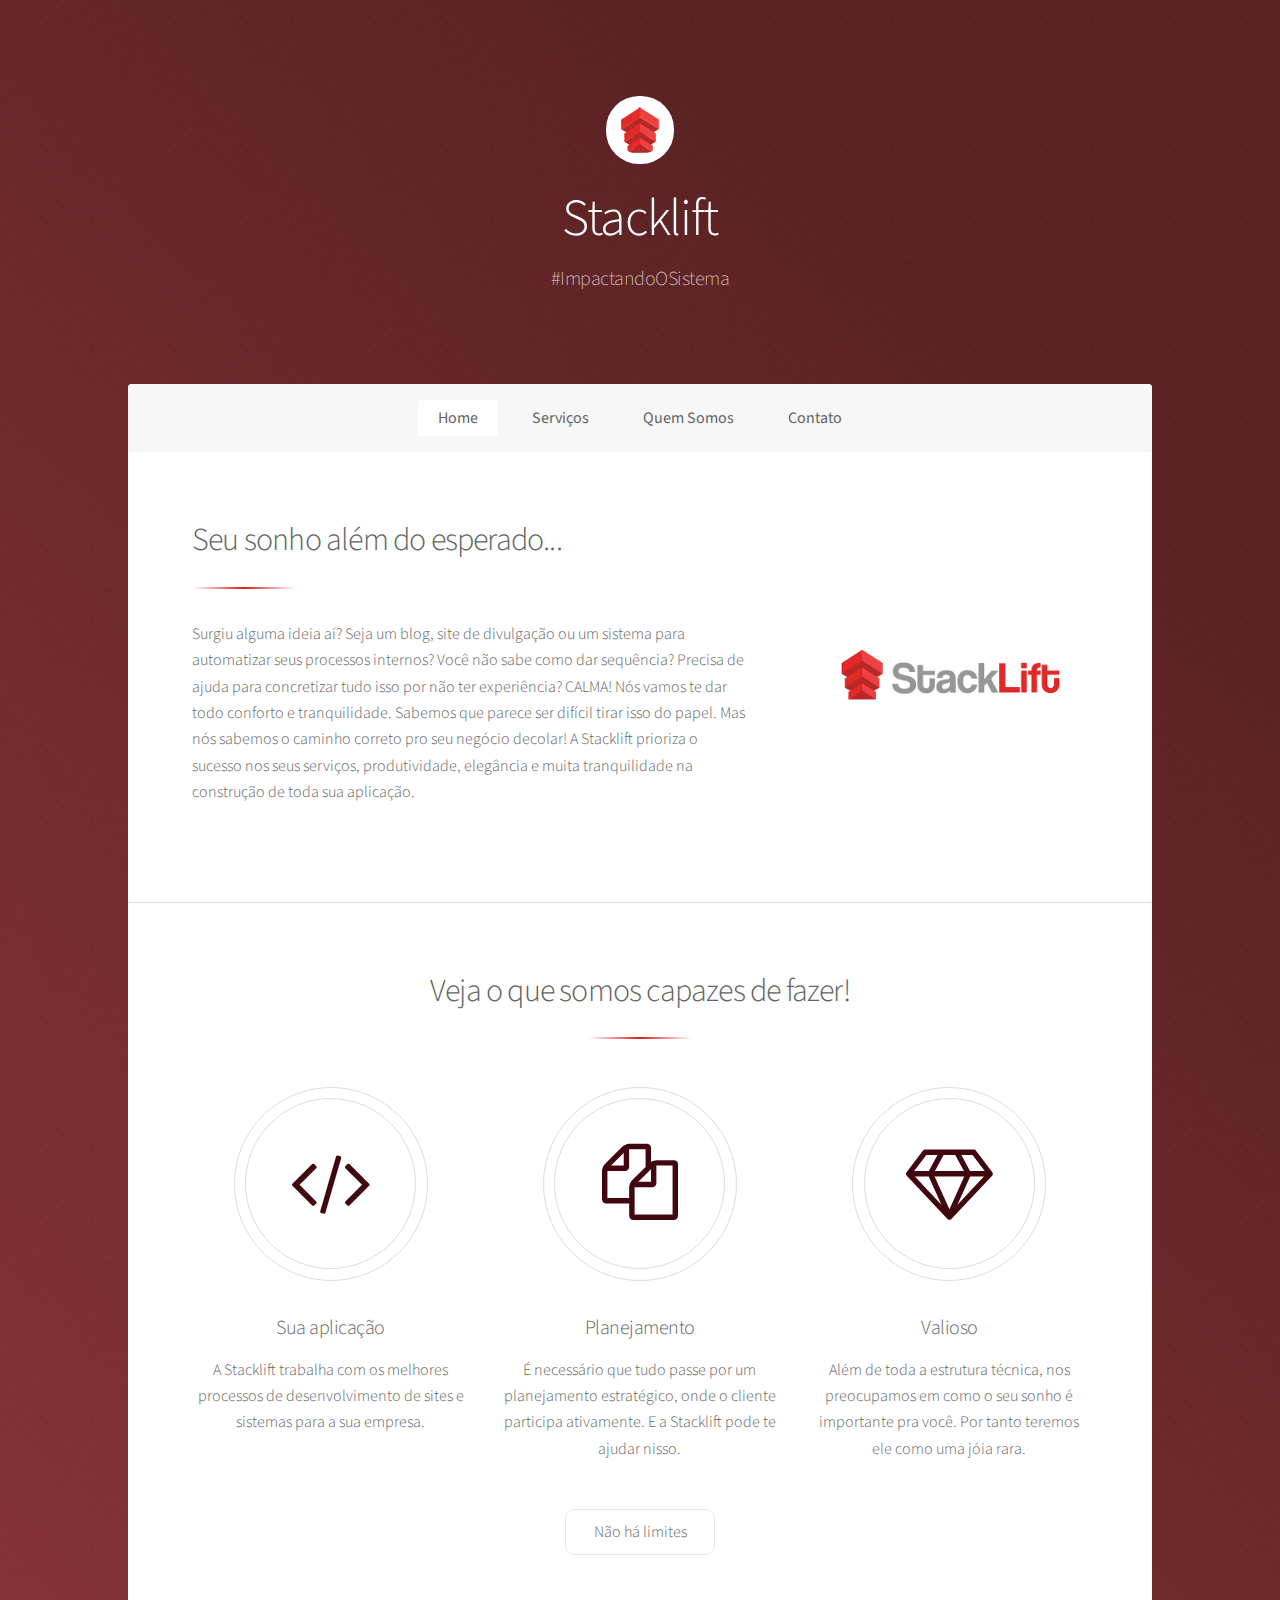
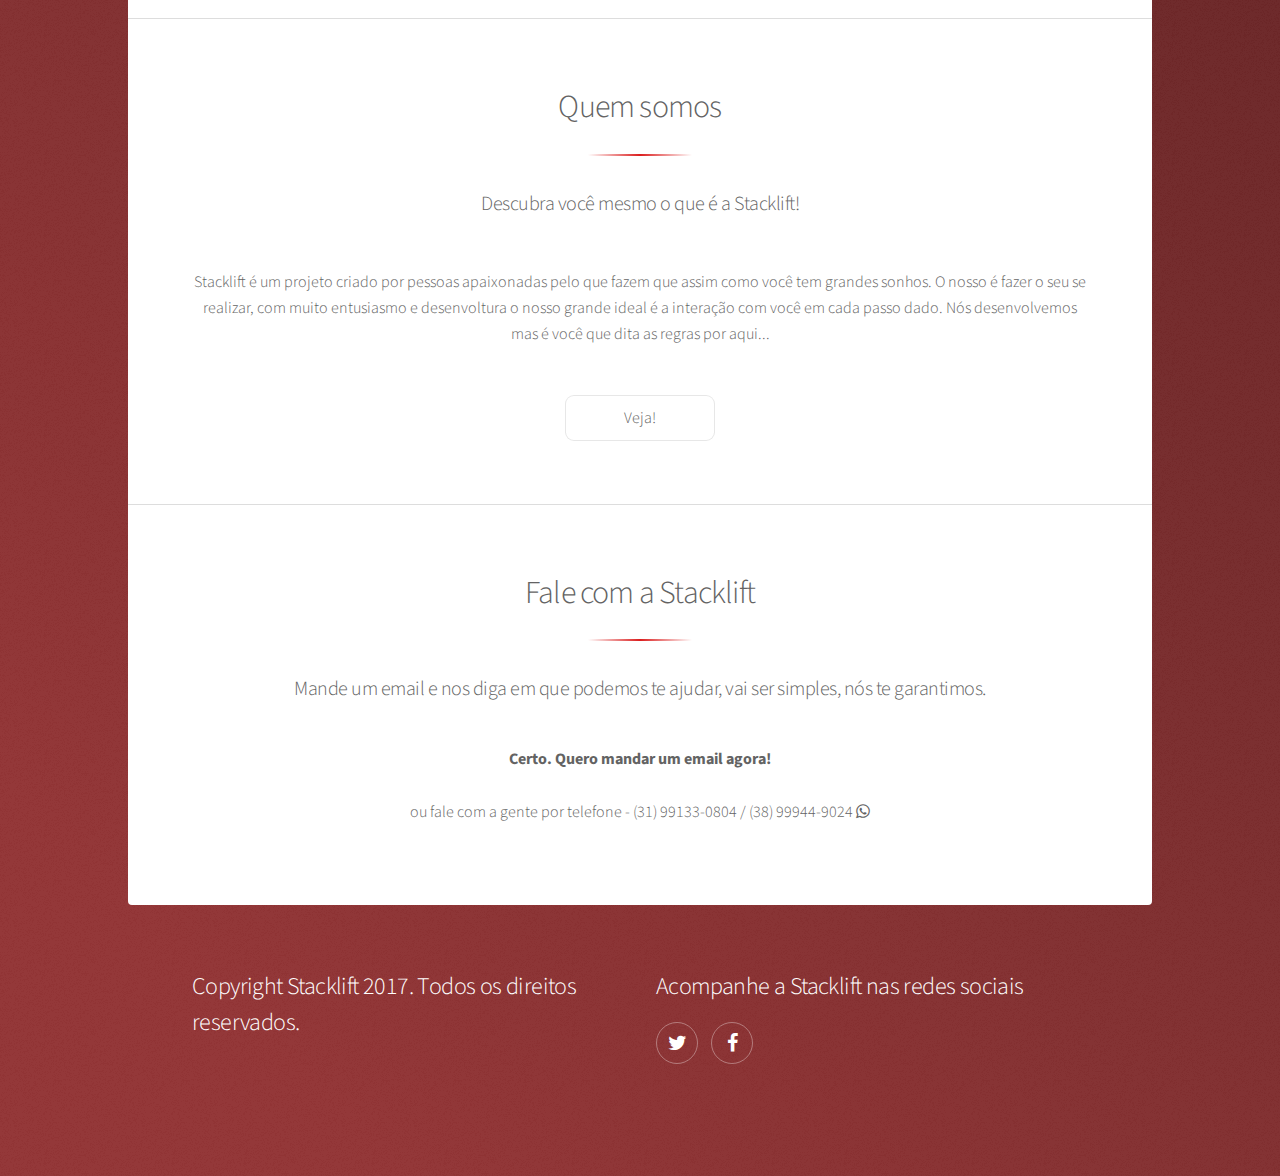
<file: index.html>
<!DOCTYPE HTML>
<html>
	<head>
		<title>Stacklift</title>
		<meta charset="utf-8" />
		<meta name="viewport" content="width=device-width, initial-scale=1" />
		<meta property="og:locale" content="pt_BR">
		<meta property="og:url" content="http://www.stacklift.com.br">
		<meta property="og:title" content="Stacklift">
		<meta property="og:description" content="É necessário que tudo passe por um planejamento estratégico, onde o cliente participa ativamente. E a Stacklift pode te ajudar nisso.">
		<meta property="og:image" content="http://www.stacklift.com.br/images/stack.jpeg">
		<!--[if lte IE 8]><script src="assets/js/ie/html5shiv.js"></script><![endif]-->
		<link rel="stylesheet" href="assets/css/main.css" />
		<link rel="shortcut icon" href="images/logo-mobile.png" />
		<!--[if lte IE 9]><link rel="stylesheet" href="assets/css/ie9.css" /><![endif]-->
		<!--[if lte IE 8]><link rel="stylesheet" href="assets/css/ie8.css" /><![endif]-->
	</head>
	<body>

		<!-- Wrapper -->
			<div id="wrapper">

				<!-- Header -->
					<header id="header" class="alt">
						<span class="logo"><img src="images/logo-mobile.png" alt="" /></span>
						<h1>Stacklift</h1>
						<p>#ImpactandoOSistema</p>
					</header>

				<!-- Nav -->
					<nav id="nav">
						<ul>
							<li><a href="#intro" class="active">Home</a></li>
							<li><a href="#first">Serviços</a></li>
							<li><a href="#second">Quem Somos</a></li>
							<li><a href="#cta">Contato</a></li>
						</ul>
					</nav>

				<!-- Main -->
					<div id="main">

						<!-- Introduction -->
							<section id="intro" class="main">
								<div class="spotlight">
									<div class="content">
										<header class="major">
											<h2>Seu sonho além do esperado...</h2>
										</header>
										<p>Surgiu alguma ideia aí? Seja um blog, site de divulgação ou um sistema para automatizar seus processos internos? Você não sabe como dar sequência? Precisa de ajuda para concretizar tudo isso por não ter experiência? CALMA! Nós vamos te dar todo conforto e tranquilidade. Sabemos que parece ser difícil tirar isso do papel. Mas nós sabemos o caminho correto pro seu negócio decolar! A Stacklift prioriza o sucesso nos seus serviços, produtividade, elegância e muita tranquilidade na construção de toda sua aplicação.</p>
										<ul class="actions">
										</ul>
									</div>
									<span class="image"><img src="images/stack-logo.png" alt="" /></span>
								</div>
							</section>

						<!-- First Section -->
							<section id="first" class="main special">
								<header class="major">
									<h2>Veja o que somos capazes de fazer!</h2>
								</header>
								<ul class="features">
									<li>
										<span class="icon major style1 fa-code"></span>
										<h3>Sua aplicação</h3>
										<p>A Stacklift trabalha com os melhores processos de desenvolvimento de sites e sistemas para a sua empresa.</p>
									</li>
									<li>
										<span class="icon major style1 fa-copy"></span>
										<h3>Planejamento</h3>
										<p>É necessário que tudo passe por um planejamento estratégico, onde o cliente participa ativamente. E a Stacklift pode te ajudar nisso.</p>
									</li>
									<li>
										<span class="icon major style1 fa-diamond"></span>
										<h3>Valioso</h3>
										<p>Além de toda a estrutura técnica, nos preocupamos em como o  seu sonho é importante pra você. Por tanto teremos ele como uma jóia rara.</p>
									</li>
								</ul>
								<footer class="major">
									<ul class="actions">
										<li><a href="suas-regras.html" class="button">Não há limites</a></li>
									</ul>
								</footer>
							</section>

						<!-- Second Section -->
							<section id="second" class="main special">
								<header class="major">
									<h2>Quem somos</h2>
									<p>Descubra você mesmo o que é a Stacklift!<br />
									</p>
								</header>
								<p class="">Stacklift é um projeto criado por pessoas apaixonadas pelo que fazem que assim como você tem grandes sonhos. O nosso é fazer o seu se realizar, com muito entusiasmo e desenvoltura o nosso grande ideal é a interação com você em cada passo dado. Nós desenvolvemos mas é você que dita as regras por aqui...</p>
								<footer class="major">
									<ul class="actions">
										<li><a href="equipe.html" class="button">Veja!</a></li>
									</ul>
								</footer>
							</section>

						<!-- Get Started -->
							<section id="cta" class="main special">
								<header class="major">
									<h2>Fale com a Stacklift</h2>
									<p>Mande um email e nos diga em que podemos te ajudar, vai ser simples, nós te garantimos.</p>
									<a target="_blank" href="mailto:thaynannadu@stacklift.com.br" class="btn">Certo. Quero mandar um email agora!</a><br/><br /> ou fale com a gente por telefone - (31) 99133-0804 / (38) 99944-9024 <i class="fa fa-whatsapp" aria-hidden="true"></i>
								</header>
							</section>

					</div>

				<!-- Footer -->
					<footer id="footer">
						<section>
							<h2>Copyright Stacklift 2017. Todos os direitos reservados.</h2>						</section>
						<section>
							<h2>Acompanhe a Stacklift nas redes sociais</h2>
							<ul class="icons">
								<li><a href="https://twitter.com/stacklift" class="icon fa-twitter alt" target="_blank"><span class="label">Twitter</span></a></li>
								<li><a href="https://www.facebook.com/stacklift" class="icon fa-facebook alt" target="_blank"><span class="label">Facebook</span></a></li>
							</ul>
						</section>
					</footer>

			</div>

		<!-- Scripts -->
			<script src="assets/js/jquery.min.js"></script>
			<script src="assets/js/jquery.scrollex.min.js"></script>
			<script src="assets/js/jquery.scrolly.min.js"></script>
			<script src="assets/js/skel.min.js"></script>
			<script src="assets/js/util.js"></script>
			<!--[if lte IE 8]><script src="assets/js/ie/respond.min.js"></script><![endif]-->
			<script src="assets/js/main.js"></script>

	</body>
</html>
</file>
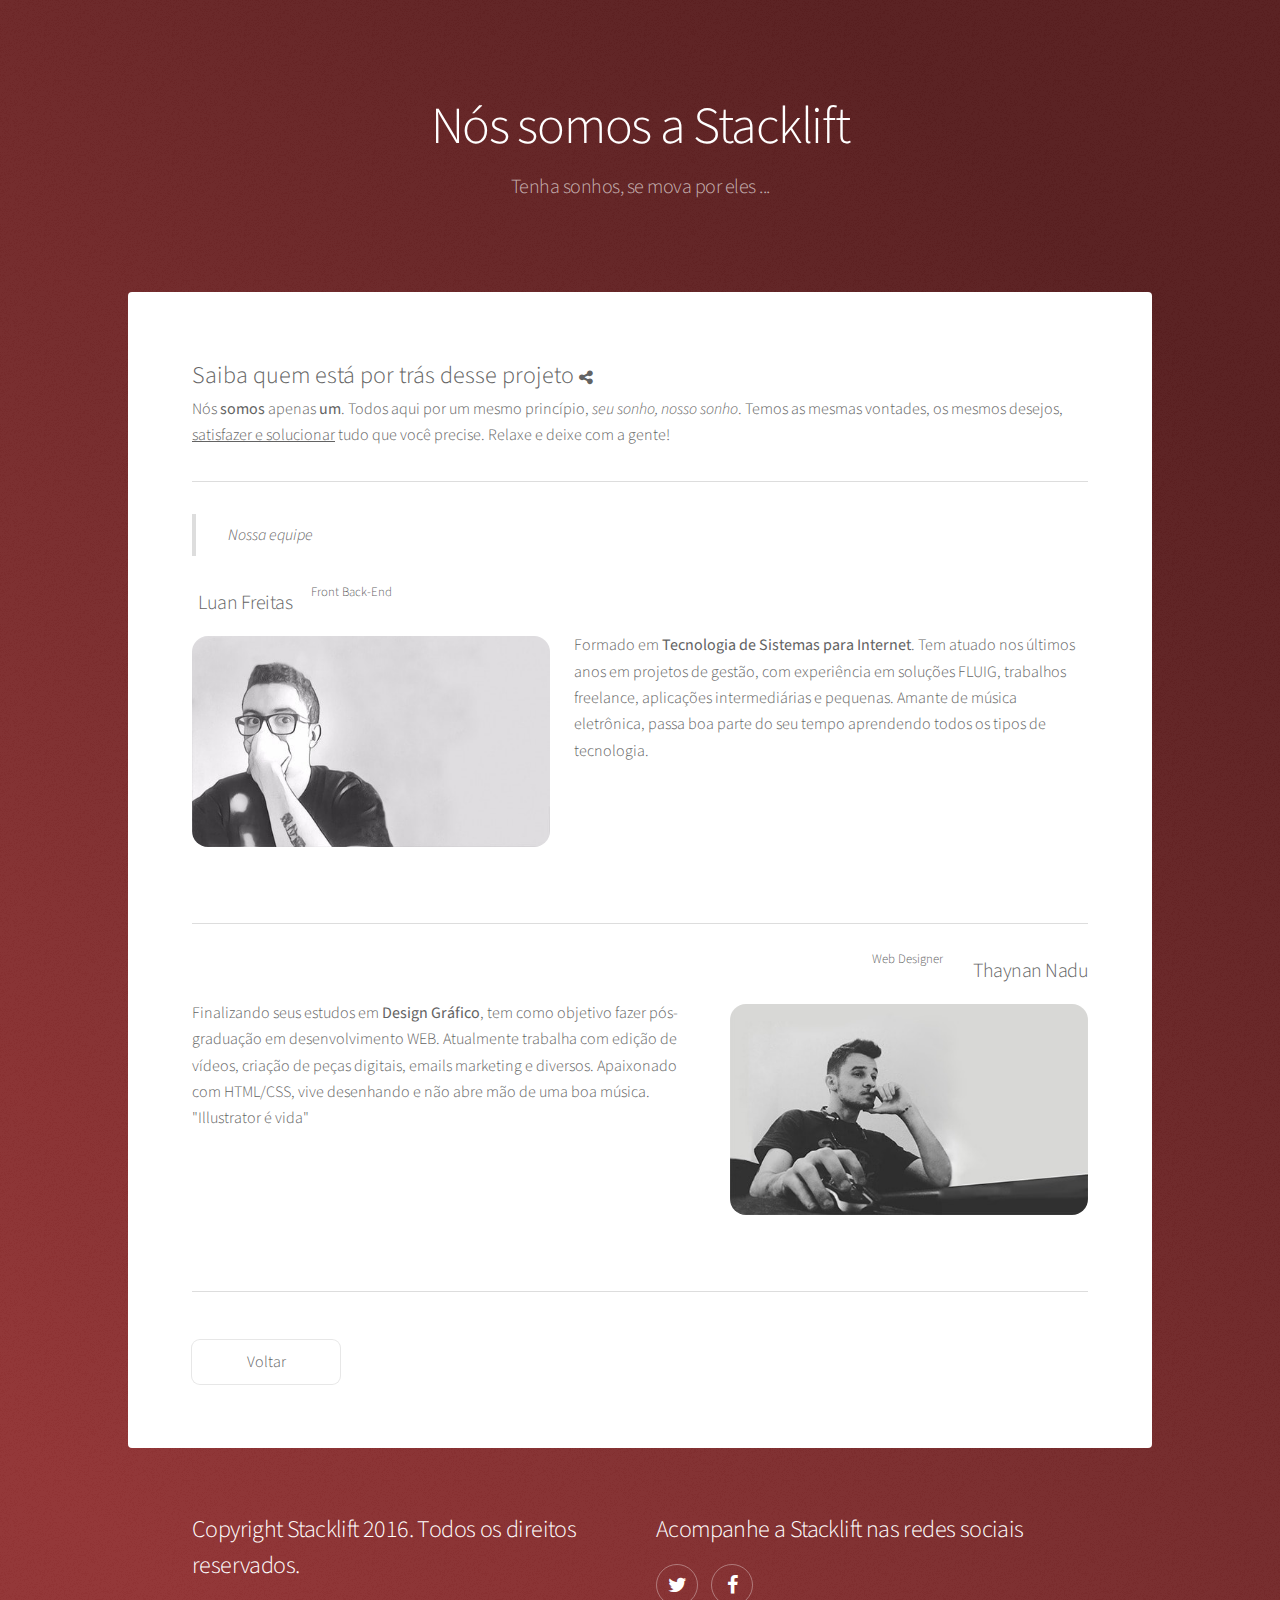
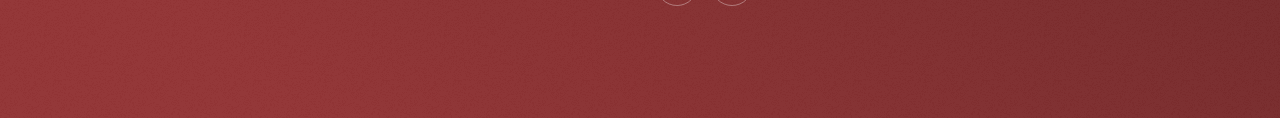
<file: equipe.html>
<!DOCTYPE HTML>
<html>
	<head>
		<title>Stacklift</title>
		<meta charset="utf-8" />
		<meta name="viewport" content="width=device-width, initial-scale=1" />
		<!--[if lte IE 8]><script src="assets/js/ie/html5shiv.js"></script><![endif]-->
		<link rel="shortcut icon" href="images/logo-mobile.png" />
		<link rel="stylesheet" href="assets/css/main.css" />
		<!--[if lte IE 9]><link rel="stylesheet" href="assets/css/ie9.css" /><![endif]-->
		<!--[if lte IE 8]><link rel="stylesheet" href="assets/css/ie8.css" /><![endif]-->
	</head>
	<body>

		<!-- Wrapper -->
			<div id="wrapper">

				<!-- Header -->
				<header id="header" class="alt">
						<h1>Nós somos a Stacklift</h1>
						<p>Tenha sonhos, se mova por eles ...</p>
					</header>

				<!-- Main -->
					<div id="main">

						<!-- Content -->
							<section id="content" class="main">

								<!-- Text -->
									<section>
										<span class="s-title">Saiba quem está por trás desse projeto </span><i class="fa fa-share-alt fa-1" aria-hidden="true"></i>
										<p>Nós <b>somos</b> apenas <strong>um</strong>. Todos aqui por um mesmo princípio, <em>seu sonho, nosso sonho</em>. Temos as mesmas vontades, os mesmos desejos, <u>satisfazer e solucionar</u> tudo que você precise. Relaxe e deixe com a gente!
										<hr />
									</section>








								<!-- Image -->
								<blockquote>Nossa equipe</blockquote>
									<section class="row">

										<h3>Luan Freitas</h3><sup>Front Back-End</sup>
										<p><span class="image left"><img src="images/01.jpg" alt="" /></span>Formado em <strong>Tecnologia de Sistemas para Internet</strong>. Tem atuado nos últimos anos em projetos de gestão, com experiência em soluções FLUIG, trabalhos freelance, aplicações intermediárias e pequenas. Amante de música eletrônica, passa boa parte do seu tempo aprendendo todos os tipos de tecnologia.</p>
									</section>
									<hr />
									<section class="row">
										<h3 class="titulo-right">Thaynan Nadu</h3><sup class="titulo-right">Web Designer</sup>
										<p><span class="image right"><img src="images/02.jpg" alt="" /></span>Finalizando seus estudos em <strong>Design Gráfico</strong>, tem como objetivo fazer pós-graduação em desenvolvimento WEB. Atualmente trabalha com edição de vídeos, criação de peças digitais, emails marketing e diversos. Apaixonado com HTML/CSS, vive desenhando e não abre mão de uma boa música. "Illustrator é vida"</p>
									</section>
									<hr />
									<footer class="major">
									<ul class="actions">
										<li><a href="index.html" class="button">Voltar</a></li>
									</ul>
								</footer>

							</section>


					</div>

				<!-- Footer -->
					<footer id="footer">
						<section>
							<h2>Copyright Stacklift 2016. Todos os direitos reservados.</h2>						</section>
						<section>
							<h2>Acompanhe a Stacklift nas redes sociais</h2>
							<ul class="icons">
								<li><a href="https://twitter.com/stacklift" class="icon fa-twitter alt" target="_blank"><span class="label">Twitter</span></a></li>
								<li><a href="https://www.facebook.com/stacklift" class="icon fa-facebook alt" target="_blank"><span class="label">Facebook</span></a></li>
							</ul>
						</section>
					</footer>

			</div>

		<!-- Scripts -->
			<script src="assets/js/jquery.min.js"></script>
			<script src="assets/js/jquery.scrollex.min.js"></script>
			<script src="assets/js/jquery.scrolly.min.js"></script>
			<script src="assets/js/skel.min.js"></script>
			<script src="assets/js/util.js"></script>
			<!--[if lte IE 8]><script src="assets/js/ie/respond.min.js"></script><![endif]-->
			<script src="assets/js/main.js"></script>

	</body>
</html>
</file>
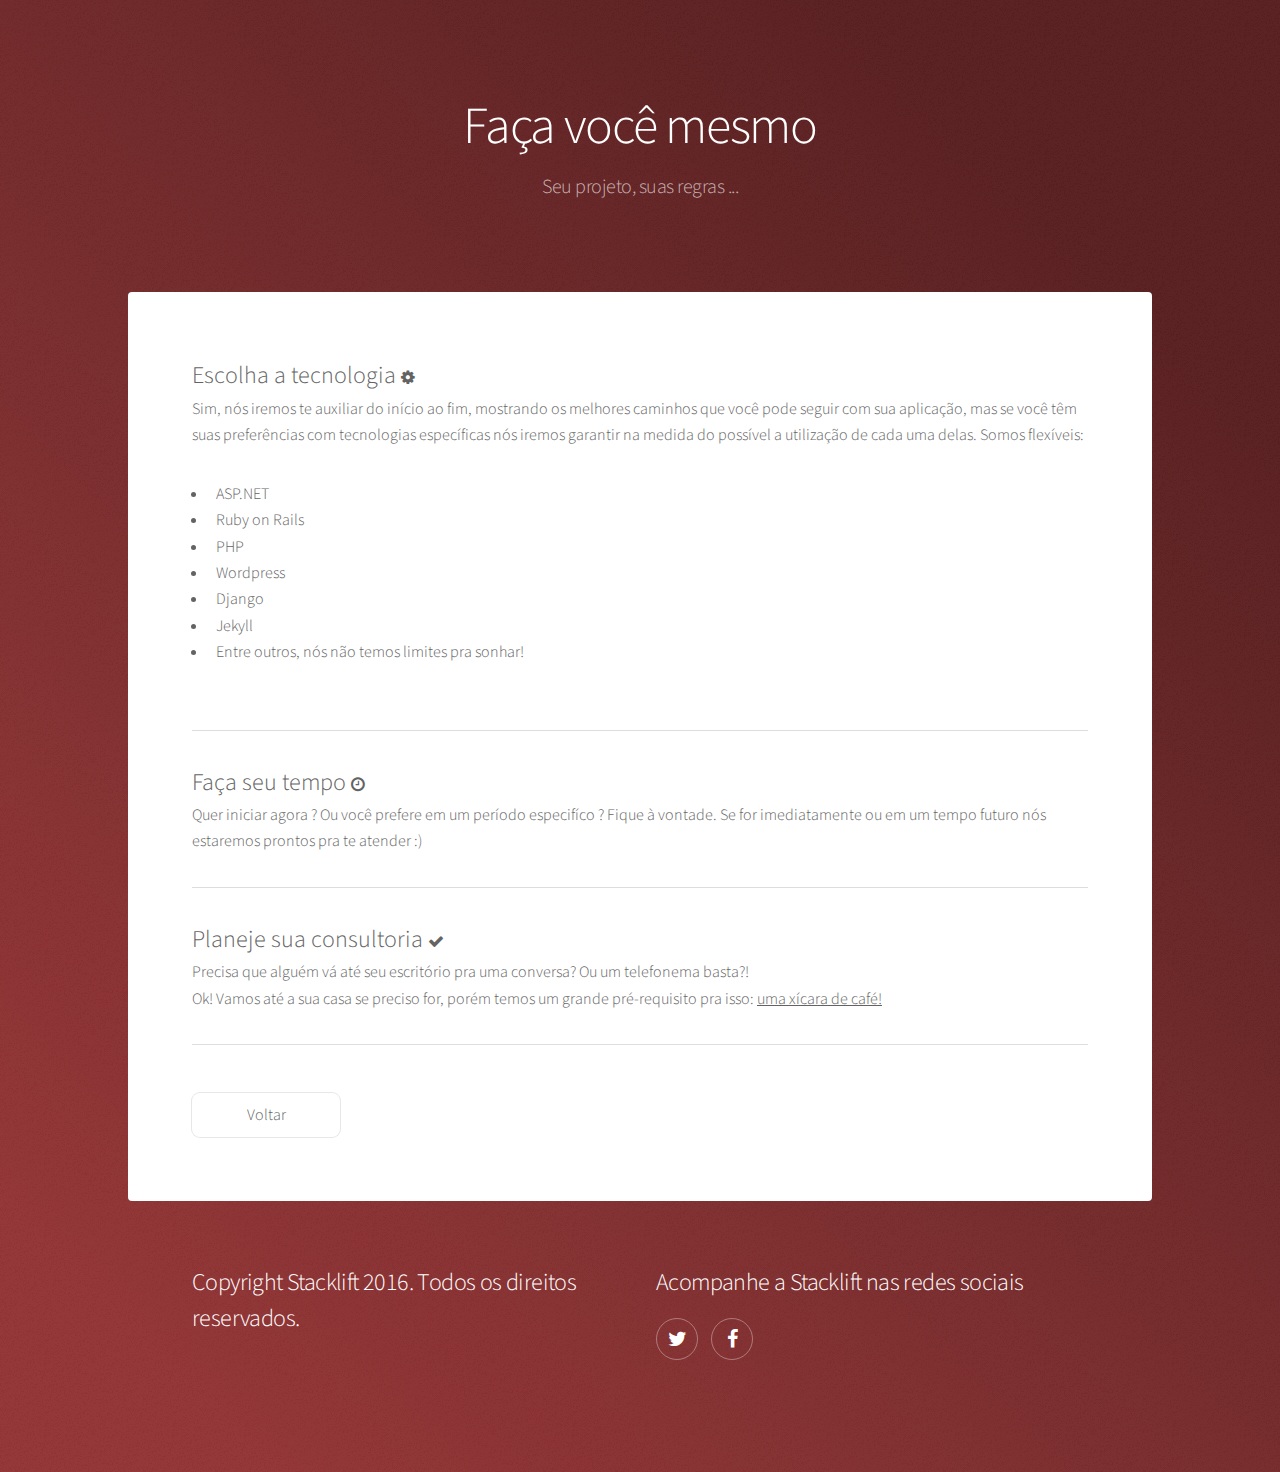
<file: suas-regras.html>
<!DOCTYPE HTML>
<html>
	<head>
		<title>Stacklift</title>
		<meta charset="utf-8" />
		<meta name="viewport" content="width=device-width, initial-scale=1" />
		<!--[if lte IE 8]><script src="assets/js/ie/html5shiv.js"></script><![endif]-->
		<link rel="shortcut icon" href="images/logo-mobile.png" />
		<link rel="stylesheet" href="assets/css/main.css" />
		<!--[if lte IE 9]><link rel="stylesheet" href="assets/css/ie9.css" /><![endif]-->
		<!--[if lte IE 8]><link rel="stylesheet" href="assets/css/ie8.css" /><![endif]-->
	</head>
	<body>

		<!-- Wrapper -->
			<div id="wrapper">

				<!-- Header -->
					<header id="header" class="alt">
						<h1>Faça você mesmo</h1>
						<p>Seu projeto, suas regras ...</p>
					</header>

				<!-- Main -->
					<div id="main">

						<!-- Content -->
							<section id="content" class="main">
								<span class="s-title">Escolha a tecnologia </span><i class="fa fa-cog fa-1" aria-hidden="true"></i>
								<p>Sim, nós iremos te auxiliar do início ao fim, mostrando os melhores caminhos que você pode seguir com sua aplicação, mas se você têm suas preferências com tecnologias específicas nós iremos garantir na medida do possível a utilização de cada uma delas. Somos flexíveis:
									<div class="row">
										<div class="6u 12u$(medium)">
											<ul>
												<li>ASP.NET</li>
												<li>Ruby on Rails</li>
												<li>PHP</li>
												<li>Wordpress</li>
												<li>Django</li>
												<li>Jekyll</li>
												<li>Entre outros, nós não temos limites pra sonhar!</li>
											</ul>
										</div>
									</div>
								</p>
								<hr />
								<span class="s-title">Faça seu tempo </span><i class="fa fa-clock-o fa-1" aria-hidden="true"></i>
									<p>Quer iniciar agora ? Ou você prefere em um período especifíco ? Fique à vontade. Se for imediatamente ou em um tempo futuro nós estaremos prontos pra te atender :)</p>
								<hr />
								<span class="s-title">Planeje sua consultoria </span><i class="fa fa-check fa-1" aria-hidden="true"></i>
									<p>Precisa que alguém vá até seu escritório pra uma conversa? Ou um telefonema basta?!</br> Ok! Vamos até a sua casa se preciso for, porém temos um grande pré-requisito pra isso: <u>uma xícara de café!</u></p>
								<hr />

								<footer class="major">
									<ul class="actions">
										<li><a href="index.html" class="button">Voltar</a></li>
									</ul>
								</footer>
							</section>



					</div>

				<!-- Footer -->
					<footer id="footer">
						<section>
							<h2>Copyright Stacklift 2016. Todos os direitos reservados.</h2>						</section>
						<section>
							<h2>Acompanhe a Stacklift nas redes sociais</h2>
							<ul class="icons">
								<li><a href="https://twitter.com/stacklift" class="icon fa-twitter alt" target="_blank"><span class="label">Twitter</span></a></li>
								<li><a href="https://www.facebook.com/stacklift" class="icon fa-facebook alt" target="_blank"><span class="label">Facebook</span></a></li>
							</ul>
						</section>
					</footer>

			</div>


		<!-- Scripts -->
			<script src="assets/js/jquery.min.js"></script>
			<script src="assets/js/jquery.scrollex.min.js"></script>
			<script src="assets/js/jquery.scrolly.min.js"></script>
			<script src="assets/js/skel.min.js"></script>
			<script src="assets/js/util.js"></script>
			<!--[if lte IE 8]><script src="assets/js/ie/respond.min.js"></script><![endif]-->
			<script src="assets/js/main.js"></script>

	</body>
</html>
</file>
<file: assets/css/ie9.css>
/*
	Stellar by HTML5 UP
	html5up.net | @ajlkn
	Free for personal and commercial use under the CCA 3.0 license (html5up.net/license)
*/

/* Spotlight */

	.spotlight:after {
		content: '';
		display: block;
		clear: both;
	}

	.spotlight .content {
		float: left;
		width: 60%;
	}

	.spotlight .image {
		float: left;
	}

/* Features */

	.features:after {
		content: '';
		display: block;
		clear: both;
	}

	.features li {
		float: left;
	}

/* Statistics */

	.statistics {
		display: inline-block;
		width: auto;
	}

		.statistics:after {
			content: '';
			display: block;
			clear: both;
		}

		.statistics li {
			float: left;
			padding: 1.5em 2.5em;
		}

/* Footer */

	#footer > * {
		float: left;
	}

	#footer .copyright {
		clear: both;
	}
</file>
<file: assets/css/ie8.css>
/*
	Stellar by HTML5 UP
	html5up.net | @ajlkn
	Free for personal and commercial use under the CCA 3.0 license (html5up.net/license)
*/

/* Type */

	body {
		color: #ffffff;
	}

/* Button */

	.button {
		position: relative;
		border: solid 1px !important;
	}

		.button.special {
			border: none !important;
		}

/* Icon */

	.icon.major {
		-ms-behavior: url("assets/js/ie/PIE.htc");
	}

		.icon.major:before {
			font-size: 4em;
			border: 0;
		}

/* Spotlight */

	.spotlight .image {
		position: relative;
		-ms-behavior: url("assets/js/ie/PIE.htc");
	}

		.spotlight .image img {
			position: relative;
			-ms-behavior: url("assets/js/ie/PIE.htc");
		}

/* Features */

	.features li {
		width: 29%;
	}

/* Footer */

	#footer > * {
		width: 50%;
		margin-left: 0;
	}

/* Main */

	#main > .main > .image.main:first-child {
		margin-top: 0;
		margin-left: 0;
		width: 100%;
	}
</file>
<file: assets/css/main.css>
@import url(font-awesome.min.css);
@import "https://fonts.googleapis.com/css?family=Source+Sans+Pro:300,400";

/*
	Stellar by HTML5 UP
	html5up.net | @ajlkn
	Free for personal and commercial use under the CCA 3.0 license (html5up.net/license)
*/

/* Reset */

::-moz-selection { /* Code for Firefox */
    color: #636363;
    background: #ebebeb;
}

::selection {
	color: #636363;
    background: #ebebeb;
}

	html, body, div, span, applet, object, iframe, h1, h2, h3, h4, h5, h6, p, blockquote, pre, a, abbr, acronym, address, big, cite, code, del, dfn, em, img, ins, kbd, q, s, samp, small, strike, strong, sub, sup, tt, var, b, u, i, center, dl, dt, dd, ol, ul, li, fieldset, form, label, legend, table, caption, tbody, tfoot, thead, tr, th, td, article, aside, canvas, details, embed, figure, figcaption, footer, header, hgroup, menu, nav, output, ruby, section, summary, time, mark, audio, video {
		margin: 0;
		padding: 0;
		border: 0;
		font-size: 100%;
		font: inherit;
		vertical-align: baseline;
	}

	article, aside, details, figcaption, figure, footer, header, hgroup, menu, nav, section {
		display: block;
	}

	body {
		line-height: 1;
	}

	ol, ul {
		list-style: none;
	}

	blockquote, q {
		quotes: none;
	}

	blockquote:before, blockquote:after, q:before, q:after {
		content: '';
		content: none;
	}

	table {
		border-collapse: collapse;
		border-spacing: 0;
	}

	body {
		-webkit-text-size-adjust: none;
	}

/* Box Model */

	*, *:before, *:after {
		-moz-box-sizing: border-box;
		-webkit-box-sizing: border-box;
		box-sizing: border-box;
	}

/* Grid */

	.row {
		border-bottom: solid 1px transparent;
		-moz-box-sizing: border-box;
		-webkit-box-sizing: border-box;
		box-sizing: border-box;
	}

	.row > * {
		float: left;
		-moz-box-sizing: border-box;
		-webkit-box-sizing: border-box;
		box-sizing: border-box;
	}

	.row:after, .row:before {
		content: '';
		display: block;
		clear: both;
		height: 0;
	}

	.row.uniform > * > :first-child {
		margin-top: 0;
	}

	.row.uniform > * > :last-child {
		margin-bottom: 0;
	}

	.row.\30 \25 > * {
		padding: 0 0 0 0em;
	}

	.row.\30 \25 {
		margin: 0 0 -1px 0em;
	}

	.row.uniform.\30 \25 > * {
		padding: 0em 0 0 0em;
	}

	.row.uniform.\30 \25 {
		margin: 0em 0 -1px 0em;
	}

	.row > * {
		padding: 0 0 0 1.5em;
	}

	.row {
		margin: 0 0 -1px -1.5em;
	}

	.row.uniform > * {
		padding: 1.5em 0 0 1.5em;
	}

	.row.uniform {
		margin: -1.5em 0 -1px -1.5em;
	}

	.row.\32 00\25 > * {
		padding: 0 0 0 3em;
	}

	.row.\32 00\25 {
		margin: 0 0 -1px -3em;
	}

	.row.uniform.\32 00\25 > * {
		padding: 3em 0 0 3em;
	}

	.row.uniform.\32 00\25 {
		margin: -3em 0 -1px -3em;
	}

	.row.\31 50\25 > * {
		padding: 0 0 0 2.25em;
	}

	.row.\31 50\25 {
		margin: 0 0 -1px -2.25em;
	}

	.row.uniform.\31 50\25 > * {
		padding: 2.25em 0 0 2.25em;
	}

	.row.uniform.\31 50\25 {
		margin: -2.25em 0 -1px -2.25em;
	}

	.row.\35 0\25 > * {
		padding: 0 0 0 0.75em;
	}

	.row.\35 0\25 {
		margin: 0 0 -1px -0.75em;
	}

	.row.uniform.\35 0\25 > * {
		padding: 0.75em 0 0 0.75em;
	}

	.row.uniform.\35 0\25 {
		margin: -0.75em 0 -1px -0.75em;
	}

	.row.\32 5\25 > * {
		padding: 0 0 0 0.375em;
	}

	.row.\32 5\25 {
		margin: 0 0 -1px -0.375em;
	}

	.row.uniform.\32 5\25 > * {
		padding: 0.375em 0 0 0.375em;
	}

	.row.uniform.\32 5\25 {
		margin: -0.375em 0 -1px -0.375em;
	}

	.\31 2u, .\31 2u\24 {
		width: 100%;
		clear: none;
		margin-left: 0;
	}

	.\31 1u, .\31 1u\24 {
		width: 91.6666666667%;
		clear: none;
		margin-left: 0;
	}

	.\31 0u, .\31 0u\24 {
		width: 83.3333333333%;
		clear: none;
		margin-left: 0;
	}

	.\39 u, .\39 u\24 {
		width: 75%;
		clear: none;
		margin-left: 0;
	}

	.\38 u, .\38 u\24 {
		width: 66.6666666667%;
		clear: none;
		margin-left: 0;
	}

	.\37 u, .\37 u\24 {
		width: 58.3333333333%;
		clear: none;
		margin-left: 0;
	}

	.\36 u, .\36 u\24 {
		width: 50%;
		clear: none;
		margin-left: 0;
	}

	.\35 u, .\35 u\24 {
		width: 41.6666666667%;
		clear: none;
		margin-left: 0;
	}

	.\34 u, .\34 u\24 {
		width: 33.3333333333%;
		clear: none;
		margin-left: 0;
	}

	.\33 u, .\33 u\24 {
		width: 25%;
		clear: none;
		margin-left: 0;
	}

	.\32 u, .\32 u\24 {
		width: 16.6666666667%;
		clear: none;
		margin-left: 0;
	}

	.\31 u, .\31 u\24 {
		width: 8.3333333333%;
		clear: none;
		margin-left: 0;
	}

	.\31 2u\24 + *,
	.\31 1u\24 + *,
	.\31 0u\24 + *,
	.\39 u\24 + *,
	.\38 u\24 + *,
	.\37 u\24 + *,
	.\36 u\24 + *,
	.\35 u\24 + *,
	.\34 u\24 + *,
	.\33 u\24 + *,
	.\32 u\24 + *,
	.\31 u\24 + * {
		clear: left;
	}

	.\-11u {
		margin-left: 91.66667%;
	}

	.\-10u {
		margin-left: 83.33333%;
	}

	.\-9u {
		margin-left: 75%;
	}

	.\-8u {
		margin-left: 66.66667%;
	}

	.\-7u {
		margin-left: 58.33333%;
	}

	.\-6u {
		margin-left: 50%;
	}

	.\-5u {
		margin-left: 41.66667%;
	}

	.\-4u {
		margin-left: 33.33333%;
	}

	.\-3u {
		margin-left: 25%;
	}

	.\-2u {
		margin-left: 16.66667%;
	}

	.\-1u {
		margin-left: 8.33333%;
	}

	@media screen and (max-width: 1680px) {

		.row > * {
			padding: 0 0 0 1.5em;
		}

		.row {
			margin: 0 0 -1px -1.5em;
		}

		.row.uniform > * {
			padding: 1.5em 0 0 1.5em;
		}

		.row.uniform {
			margin: -1.5em 0 -1px -1.5em;
		}

		.row.\32 00\25 > * {
			padding: 0 0 0 3em;
		}

		.row.\32 00\25 {
			margin: 0 0 -1px -3em;
		}

		.row.uniform.\32 00\25 > * {
			padding: 3em 0 0 3em;
		}

		.row.uniform.\32 00\25 {
			margin: -3em 0 -1px -3em;
		}

		.row.\31 50\25 > * {
			padding: 0 0 0 2.25em;
		}

		.row.\31 50\25 {
			margin: 0 0 -1px -2.25em;
		}

		.row.uniform.\31 50\25 > * {
			padding: 2.25em 0 0 2.25em;
		}

		.row.uniform.\31 50\25 {
			margin: -2.25em 0 -1px -2.25em;
		}

		.row.\35 0\25 > * {
			padding: 0 0 0 0.75em;
		}

		.row.\35 0\25 {
			margin: 0 0 -1px -0.75em;
		}

		.row.uniform.\35 0\25 > * {
			padding: 0.75em 0 0 0.75em;
		}

		.row.uniform.\35 0\25 {
			margin: -0.75em 0 -1px -0.75em;
		}

		.row.\32 5\25 > * {
			padding: 0 0 0 0.375em;
		}

		.row.\32 5\25 {
			margin: 0 0 -1px -0.375em;
		}

		.row.uniform.\32 5\25 > * {
			padding: 0.375em 0 0 0.375em;
		}

		.row.uniform.\32 5\25 {
			margin: -0.375em 0 -1px -0.375em;
		}

		.\31 2u\28xlarge\29, .\31 2u\24\28xlarge\29 {
			width: 100%;
			clear: none;
			margin-left: 0;
		}

		.\31 1u\28xlarge\29, .\31 1u\24\28xlarge\29 {
			width: 91.6666666667%;
			clear: none;
			margin-left: 0;
		}

		.\31 0u\28xlarge\29, .\31 0u\24\28xlarge\29 {
			width: 83.3333333333%;
			clear: none;
			margin-left: 0;
		}

		.\39 u\28xlarge\29, .\39 u\24\28xlarge\29 {
			width: 75%;
			clear: none;
			margin-left: 0;
		}

		.\38 u\28xlarge\29, .\38 u\24\28xlarge\29 {
			width: 66.6666666667%;
			clear: none;
			margin-left: 0;
		}

		.\37 u\28xlarge\29, .\37 u\24\28xlarge\29 {
			width: 58.3333333333%;
			clear: none;
			margin-left: 0;
		}

		.\36 u\28xlarge\29, .\36 u\24\28xlarge\29 {
			width: 50%;
			clear: none;
			margin-left: 0;
		}

		.\35 u\28xlarge\29, .\35 u\24\28xlarge\29 {
			width: 41.6666666667%;
			clear: none;
			margin-left: 0;
		}

		.\34 u\28xlarge\29, .\34 u\24\28xlarge\29 {
			width: 33.3333333333%;
			clear: none;
			margin-left: 0;
		}

		.\33 u\28xlarge\29, .\33 u\24\28xlarge\29 {
			width: 25%;
			clear: none;
			margin-left: 0;
		}

		.\32 u\28xlarge\29, .\32 u\24\28xlarge\29 {
			width: 16.6666666667%;
			clear: none;
			margin-left: 0;
		}

		.\31 u\28xlarge\29, .\31 u\24\28xlarge\29 {
			width: 8.3333333333%;
			clear: none;
			margin-left: 0;
		}

		.\31 2u\24\28xlarge\29 + *,
		.\31 1u\24\28xlarge\29 + *,
		.\31 0u\24\28xlarge\29 + *,
		.\39 u\24\28xlarge\29 + *,
		.\38 u\24\28xlarge\29 + *,
		.\37 u\24\28xlarge\29 + *,
		.\36 u\24\28xlarge\29 + *,
		.\35 u\24\28xlarge\29 + *,
		.\34 u\24\28xlarge\29 + *,
		.\33 u\24\28xlarge\29 + *,
		.\32 u\24\28xlarge\29 + *,
		.\31 u\24\28xlarge\29 + * {
			clear: left;
		}

		.\-11u\28xlarge\29 {
			margin-left: 91.66667%;
		}

		.\-10u\28xlarge\29 {
			margin-left: 83.33333%;
		}

		.\-9u\28xlarge\29 {
			margin-left: 75%;
		}

		.\-8u\28xlarge\29 {
			margin-left: 66.66667%;
		}

		.\-7u\28xlarge\29 {
			margin-left: 58.33333%;
		}

		.\-6u\28xlarge\29 {
			margin-left: 50%;
		}

		.\-5u\28xlarge\29 {
			margin-left: 41.66667%;
		}

		.\-4u\28xlarge\29 {
			margin-left: 33.33333%;
		}

		.\-3u\28xlarge\29 {
			margin-left: 25%;
		}

		.\-2u\28xlarge\29 {
			margin-left: 16.66667%;
		}

		.\-1u\28xlarge\29 {
			margin-left: 8.33333%;
		}

	}

	@media screen and (max-width: 1280px) {

		.row > * {
			padding: 0 0 0 1.5em;
		}

		.row {
			margin: 0 0 -1px -1.5em;
		}

		.row.uniform > * {
			padding: 1.5em 0 0 1.5em;
		}

		.row.uniform {
			margin: -1.5em 0 -1px -1.5em;
		}

		.row.\32 00\25 > * {
			padding: 0 0 0 3em;
		}

		.row.\32 00\25 {
			margin: 0 0 -1px -3em;
		}

		.row.uniform.\32 00\25 > * {
			padding: 3em 0 0 3em;
		}

		.row.uniform.\32 00\25 {
			margin: -3em 0 -1px -3em;
		}

		.row.\31 50\25 > * {
			padding: 0 0 0 2.25em;
		}

		.row.\31 50\25 {
			margin: 0 0 -1px -2.25em;
		}

		.row.uniform.\31 50\25 > * {
			padding: 2.25em 0 0 2.25em;
		}

		.row.uniform.\31 50\25 {
			margin: -2.25em 0 -1px -2.25em;
		}

		.row.\35 0\25 > * {
			padding: 0 0 0 0.75em;
		}

		.row.\35 0\25 {
			margin: 0 0 -1px -0.75em;
		}

		.row.uniform.\35 0\25 > * {
			padding: 0.75em 0 0 0.75em;
		}

		.row.uniform.\35 0\25 {
			margin: -0.75em 0 -1px -0.75em;
		}

		.row.\32 5\25 > * {
			padding: 0 0 0 0.375em;
		}

		.row.\32 5\25 {
			margin: 0 0 -1px -0.375em;
		}

		.row.uniform.\32 5\25 > * {
			padding: 0.375em 0 0 0.375em;
		}

		.row.uniform.\32 5\25 {
			margin: -0.375em 0 -1px -0.375em;
		}

		.\31 2u\28large\29, .\31 2u\24\28large\29 {
			width: 100%;
			clear: none;
			margin-left: 0;
		}

		.\31 1u\28large\29, .\31 1u\24\28large\29 {
			width: 91.6666666667%;
			clear: none;
			margin-left: 0;
		}

		.\31 0u\28large\29, .\31 0u\24\28large\29 {
			width: 83.3333333333%;
			clear: none;
			margin-left: 0;
		}

		.\39 u\28large\29, .\39 u\24\28large\29 {
			width: 75%;
			clear: none;
			margin-left: 0;
		}

		.\38 u\28large\29, .\38 u\24\28large\29 {
			width: 66.6666666667%;
			clear: none;
			margin-left: 0;
		}

		.\37 u\28large\29, .\37 u\24\28large\29 {
			width: 58.3333333333%;
			clear: none;
			margin-left: 0;
		}

		.\36 u\28large\29, .\36 u\24\28large\29 {
			width: 50%;
			clear: none;
			margin-left: 0;
		}

		.\35 u\28large\29, .\35 u\24\28large\29 {
			width: 41.6666666667%;
			clear: none;
			margin-left: 0;
		}

		.\34 u\28large\29, .\34 u\24\28large\29 {
			width: 33.3333333333%;
			clear: none;
			margin-left: 0;
		}

		.\33 u\28large\29, .\33 u\24\28large\29 {
			width: 25%;
			clear: none;
			margin-left: 0;
		}

		.\32 u\28large\29, .\32 u\24\28large\29 {
			width: 16.6666666667%;
			clear: none;
			margin-left: 0;
		}

		.\31 u\28large\29, .\31 u\24\28large\29 {
			width: 8.3333333333%;
			clear: none;
			margin-left: 0;
		}

		.\31 2u\24\28large\29 + *,
		.\31 1u\24\28large\29 + *,
		.\31 0u\24\28large\29 + *,
		.\39 u\24\28large\29 + *,
		.\38 u\24\28large\29 + *,
		.\37 u\24\28large\29 + *,
		.\36 u\24\28large\29 + *,
		.\35 u\24\28large\29 + *,
		.\34 u\24\28large\29 + *,
		.\33 u\24\28large\29 + *,
		.\32 u\24\28large\29 + *,
		.\31 u\24\28large\29 + * {
			clear: left;
		}

		.\-11u\28large\29 {
			margin-left: 91.66667%;
		}

		.\-10u\28large\29 {
			margin-left: 83.33333%;
		}

		.\-9u\28large\29 {
			margin-left: 75%;
		}

		.\-8u\28large\29 {
			margin-left: 66.66667%;
		}

		.\-7u\28large\29 {
			margin-left: 58.33333%;
		}

		.\-6u\28large\29 {
			margin-left: 50%;
		}

		.\-5u\28large\29 {
			margin-left: 41.66667%;
		}

		.\-4u\28large\29 {
			margin-left: 33.33333%;
		}

		.\-3u\28large\29 {
			margin-left: 25%;
		}

		.\-2u\28large\29 {
			margin-left: 16.66667%;
		}

		.\-1u\28large\29 {
			margin-left: 8.33333%;
		}

	}

	@media screen and (max-width: 980px) {

		.row > * {
			padding: 0 0 0 1.5em;
		}

		.row {
			margin: 0 0 -1px -1.5em;
		}

		.row.uniform > * {
			padding: 1.5em 0 0 1.5em;
		}

		.row.uniform {
			margin: -1.5em 0 -1px -1.5em;
		}

		.row.\32 00\25 > * {
			padding: 0 0 0 3em;
		}

		.row.\32 00\25 {
			margin: 0 0 -1px -3em;
		}

		.row.uniform.\32 00\25 > * {
			padding: 3em 0 0 3em;
		}

		.row.uniform.\32 00\25 {
			margin: -3em 0 -1px -3em;
		}

		.row.\31 50\25 > * {
			padding: 0 0 0 2.25em;
		}

		.row.\31 50\25 {
			margin: 0 0 -1px -2.25em;
		}

		.row.uniform.\31 50\25 > * {
			padding: 2.25em 0 0 2.25em;
		}

		.row.uniform.\31 50\25 {
			margin: -2.25em 0 -1px -2.25em;
		}

		.row.\35 0\25 > * {
			padding: 0 0 0 0.75em;
		}

		.row.\35 0\25 {
			margin: 0 0 -1px -0.75em;
		}

		.row.uniform.\35 0\25 > * {
			padding: 0.75em 0 0 0.75em;
		}

		.row.uniform.\35 0\25 {
			margin: -0.75em 0 -1px -0.75em;
		}

		.row.\32 5\25 > * {
			padding: 0 0 0 0.375em;
		}

		.row.\32 5\25 {
			margin: 0 0 -1px -0.375em;
		}

		.row.uniform.\32 5\25 > * {
			padding: 0.375em 0 0 0.375em;
		}

		.row.uniform.\32 5\25 {
			margin: -0.375em 0 -1px -0.375em;
		}

		.\31 2u\28medium\29, .\31 2u\24\28medium\29 {
			width: 100%;
			clear: none;
			margin-left: 0;
		}

		.\31 1u\28medium\29, .\31 1u\24\28medium\29 {
			width: 91.6666666667%;
			clear: none;
			margin-left: 0;
		}

		.\31 0u\28medium\29, .\31 0u\24\28medium\29 {
			width: 83.3333333333%;
			clear: none;
			margin-left: 0;
		}

		.\39 u\28medium\29, .\39 u\24\28medium\29 {
			width: 75%;
			clear: none;
			margin-left: 0;
		}

		.\38 u\28medium\29, .\38 u\24\28medium\29 {
			width: 66.6666666667%;
			clear: none;
			margin-left: 0;
		}

		.\37 u\28medium\29, .\37 u\24\28medium\29 {
			width: 58.3333333333%;
			clear: none;
			margin-left: 0;
		}

		.\36 u\28medium\29, .\36 u\24\28medium\29 {
			width: 50%;
			clear: none;
			margin-left: 0;
		}

		.\35 u\28medium\29, .\35 u\24\28medium\29 {
			width: 41.6666666667%;
			clear: none;
			margin-left: 0;
		}

		.\34 u\28medium\29, .\34 u\24\28medium\29 {
			width: 33.3333333333%;
			clear: none;
			margin-left: 0;
		}

		.\33 u\28medium\29, .\33 u\24\28medium\29 {
			width: 25%;
			clear: none;
			margin-left: 0;
		}

		.\32 u\28medium\29, .\32 u\24\28medium\29 {
			width: 16.6666666667%;
			clear: none;
			margin-left: 0;
		}

		.\31 u\28medium\29, .\31 u\24\28medium\29 {
			width: 8.3333333333%;
			clear: none;
			margin-left: 0;
		}

		.\31 2u\24\28medium\29 + *,
		.\31 1u\24\28medium\29 + *,
		.\31 0u\24\28medium\29 + *,
		.\39 u\24\28medium\29 + *,
		.\38 u\24\28medium\29 + *,
		.\37 u\24\28medium\29 + *,
		.\36 u\24\28medium\29 + *,
		.\35 u\24\28medium\29 + *,
		.\34 u\24\28medium\29 + *,
		.\33 u\24\28medium\29 + *,
		.\32 u\24\28medium\29 + *,
		.\31 u\24\28medium\29 + * {
			clear: left;
		}

		.\-11u\28medium\29 {
			margin-left: 91.66667%;
		}

		.\-10u\28medium\29 {
			margin-left: 83.33333%;
		}

		.\-9u\28medium\29 {
			margin-left: 75%;
		}

		.\-8u\28medium\29 {
			margin-left: 66.66667%;
		}

		.\-7u\28medium\29 {
			margin-left: 58.33333%;
		}

		.\-6u\28medium\29 {
			margin-left: 50%;
		}

		.\-5u\28medium\29 {
			margin-left: 41.66667%;
		}

		.\-4u\28medium\29 {
			margin-left: 33.33333%;
		}

		.\-3u\28medium\29 {
			margin-left: 25%;
		}

		.\-2u\28medium\29 {
			margin-left: 16.66667%;
		}

		.\-1u\28medium\29 {
			margin-left: 8.33333%;
		}

	}

	@media screen and (max-width: 736px) {

		.row > * {
			padding: 0 0 0 1em;
		}

		.row {
			margin: 0 0 -1px -1em;
		}

		.row.uniform > * {
			padding: 1em 0 0 1em;
		}

		.row.uniform {
			margin: -1em 0 -1px -1em;
		}

		.row.\32 00\25 > * {
			padding: 0 0 0 2em;
		}

		.row.\32 00\25 {
			margin: 0 0 -1px -2em;
		}

		.row.uniform.\32 00\25 > * {
			padding: 2em 0 0 2em;
		}

		.row.uniform.\32 00\25 {
			margin: -2em 0 -1px -2em;
		}

		.row.\31 50\25 > * {
			padding: 0 0 0 1.5em;
		}

		.row.\31 50\25 {
			margin: 0 0 -1px -1.5em;
		}

		.row.uniform.\31 50\25 > * {
			padding: 1.5em 0 0 1.5em;
		}

		.row.uniform.\31 50\25 {
			margin: -1.5em 0 -1px -1.5em;
		}

		.row.\35 0\25 > * {
			padding: 0 0 0 0.5em;
		}

		.row.\35 0\25 {
			margin: 0 0 -1px -0.5em;
		}

		.row.uniform.\35 0\25 > * {
			padding: 0.5em 0 0 0.5em;
		}

		.row.uniform.\35 0\25 {
			margin: -0.5em 0 -1px -0.5em;
		}

		.row.\32 5\25 > * {
			padding: 0 0 0 0.25em;
		}

		.row.\32 5\25 {
			margin: 0 0 -1px -0.25em;
		}

		.row.uniform.\32 5\25 > * {
			padding: 0.25em 0 0 0.25em;
		}

		.row.uniform.\32 5\25 {
			margin: -0.25em 0 -1px -0.25em;
		}

		.\31 2u\28small\29, .\31 2u\24\28small\29 {
			width: 100%;
			clear: none;
			margin-left: 0;
		}

		.\31 1u\28small\29, .\31 1u\24\28small\29 {
			width: 91.6666666667%;
			clear: none;
			margin-left: 0;
		}

		.\31 0u\28small\29, .\31 0u\24\28small\29 {
			width: 83.3333333333%;
			clear: none;
			margin-left: 0;
		}

		.\39 u\28small\29, .\39 u\24\28small\29 {
			width: 75%;
			clear: none;
			margin-left: 0;
		}

		.\38 u\28small\29, .\38 u\24\28small\29 {
			width: 66.6666666667%;
			clear: none;
			margin-left: 0;
		}

		.\37 u\28small\29, .\37 u\24\28small\29 {
			width: 58.3333333333%;
			clear: none;
			margin-left: 0;
		}

		.\36 u\28small\29, .\36 u\24\28small\29 {
			width: 50%;
			clear: none;
			margin-left: 0;
		}

		.\35 u\28small\29, .\35 u\24\28small\29 {
			width: 41.6666666667%;
			clear: none;
			margin-left: 0;
		}

		.\34 u\28small\29, .\34 u\24\28small\29 {
			width: 33.3333333333%;
			clear: none;
			margin-left: 0;
		}

		.\33 u\28small\29, .\33 u\24\28small\29 {
			width: 25%;
			clear: none;
			margin-left: 0;
		}

		.\32 u\28small\29, .\32 u\24\28small\29 {
			width: 16.6666666667%;
			clear: none;
			margin-left: 0;
		}

		.\31 u\28small\29, .\31 u\24\28small\29 {
			width: 8.3333333333%;
			clear: none;
			margin-left: 0;
		}

		.\31 2u\24\28small\29 + *,
		.\31 1u\24\28small\29 + *,
		.\31 0u\24\28small\29 + *,
		.\39 u\24\28small\29 + *,
		.\38 u\24\28small\29 + *,
		.\37 u\24\28small\29 + *,
		.\36 u\24\28small\29 + *,
		.\35 u\24\28small\29 + *,
		.\34 u\24\28small\29 + *,
		.\33 u\24\28small\29 + *,
		.\32 u\24\28small\29 + *,
		.\31 u\24\28small\29 + * {
			clear: left;
		}

		.\-11u\28small\29 {
			margin-left: 91.66667%;
		}

		.\-10u\28small\29 {
			margin-left: 83.33333%;
		}

		.\-9u\28small\29 {
			margin-left: 75%;
		}

		.\-8u\28small\29 {
			margin-left: 66.66667%;
		}

		.\-7u\28small\29 {
			margin-left: 58.33333%;
		}

		.\-6u\28small\29 {
			margin-left: 50%;
		}

		.\-5u\28small\29 {
			margin-left: 41.66667%;
		}

		.\-4u\28small\29 {
			margin-left: 33.33333%;
		}

		.\-3u\28small\29 {
			margin-left: 25%;
		}

		.\-2u\28small\29 {
			margin-left: 16.66667%;
		}

		.\-1u\28small\29 {
			margin-left: 8.33333%;
		}

	}

	@media screen and (max-width: 480px) {

		.row > * {
			padding: 0 0 0 1em;
		}

		.row {
			margin: 0 0 -1px -1em;
		}

		.row.uniform > * {
			padding: 1em 0 0 1em;
		}

		.row.uniform {
			margin: -1em 0 -1px -1em;
		}

		.row.\32 00\25 > * {
			padding: 0 0 0 2em;
		}

		.row.\32 00\25 {
			margin: 0 0 -1px -2em;
		}

		.row.uniform.\32 00\25 > * {
			padding: 2em 0 0 2em;
		}

		.row.uniform.\32 00\25 {
			margin: -2em 0 -1px -2em;
		}

		.row.\31 50\25 > * {
			padding: 0 0 0 1.5em;
		}

		.row.\31 50\25 {
			margin: 0 0 -1px -1.5em;
		}

		.row.uniform.\31 50\25 > * {
			padding: 1.5em 0 0 1.5em;
		}

		.row.uniform.\31 50\25 {
			margin: -1.5em 0 -1px -1.5em;
		}

		.row.\35 0\25 > * {
			padding: 0 0 0 0.5em;
		}

		.row.\35 0\25 {
			margin: 0 0 -1px -0.5em;
		}

		.row.uniform.\35 0\25 > * {
			padding: 0.5em 0 0 0.5em;
		}

		.row.uniform.\35 0\25 {
			margin: -0.5em 0 -1px -0.5em;
		}

		.row.\32 5\25 > * {
			padding: 0 0 0 0.25em;
		}

		.row.\32 5\25 {
			margin: 0 0 -1px -0.25em;
		}

		.row.uniform.\32 5\25 > * {
			padding: 0.25em 0 0 0.25em;
		}

		.row.uniform.\32 5\25 {
			margin: -0.25em 0 -1px -0.25em;
		}

		.\31 2u\28xsmall\29, .\31 2u\24\28xsmall\29 {
			width: 100%;
			clear: none;
			margin-left: 0;
		}

		.\31 1u\28xsmall\29, .\31 1u\24\28xsmall\29 {
			width: 91.6666666667%;
			clear: none;
			margin-left: 0;
		}

		.\31 0u\28xsmall\29, .\31 0u\24\28xsmall\29 {
			width: 83.3333333333%;
			clear: none;
			margin-left: 0;
		}

		.\39 u\28xsmall\29, .\39 u\24\28xsmall\29 {
			width: 75%;
			clear: none;
			margin-left: 0;
		}

		.\38 u\28xsmall\29, .\38 u\24\28xsmall\29 {
			width: 66.6666666667%;
			clear: none;
			margin-left: 0;
		}

		.\37 u\28xsmall\29, .\37 u\24\28xsmall\29 {
			width: 58.3333333333%;
			clear: none;
			margin-left: 0;
		}

		.\36 u\28xsmall\29, .\36 u\24\28xsmall\29 {
			width: 50%;
			clear: none;
			margin-left: 0;
		}

		.\35 u\28xsmall\29, .\35 u\24\28xsmall\29 {
			width: 41.6666666667%;
			clear: none;
			margin-left: 0;
		}

		.\34 u\28xsmall\29, .\34 u\24\28xsmall\29 {
			width: 33.3333333333%;
			clear: none;
			margin-left: 0;
		}

		.\33 u\28xsmall\29, .\33 u\24\28xsmall\29 {
			width: 25%;
			clear: none;
			margin-left: 0;
		}

		.\32 u\28xsmall\29, .\32 u\24\28xsmall\29 {
			width: 16.6666666667%;
			clear: none;
			margin-left: 0;
		}

		.\31 u\28xsmall\29, .\31 u\24\28xsmall\29 {
			width: 8.3333333333%;
			clear: none;
			margin-left: 0;
		}

		.\31 2u\24\28xsmall\29 + *,
		.\31 1u\24\28xsmall\29 + *,
		.\31 0u\24\28xsmall\29 + *,
		.\39 u\24\28xsmall\29 + *,
		.\38 u\24\28xsmall\29 + *,
		.\37 u\24\28xsmall\29 + *,
		.\36 u\24\28xsmall\29 + *,
		.\35 u\24\28xsmall\29 + *,
		.\34 u\24\28xsmall\29 + *,
		.\33 u\24\28xsmall\29 + *,
		.\32 u\24\28xsmall\29 + *,
		.\31 u\24\28xsmall\29 + * {
			clear: left;
		}

		.\-11u\28xsmall\29 {
			margin-left: 91.66667%;
		}

		.\-10u\28xsmall\29 {
			margin-left: 83.33333%;
		}

		.\-9u\28xsmall\29 {
			margin-left: 75%;
		}

		.\-8u\28xsmall\29 {
			margin-left: 66.66667%;
		}

		.\-7u\28xsmall\29 {
			margin-left: 58.33333%;
		}

		.\-6u\28xsmall\29 {
			margin-left: 50%;
		}

		.\-5u\28xsmall\29 {
			margin-left: 41.66667%;
		}

		.\-4u\28xsmall\29 {
			margin-left: 33.33333%;
		}

		.\-3u\28xsmall\29 {
			margin-left: 25%;
		}

		.\-2u\28xsmall\29 {
			margin-left: 16.66667%;
		}

		.\-1u\28xsmall\29 {
			margin-left: 8.33333%;
		}

	}

	@media screen and (max-width: 360px) {

		.row > * {
			padding: 0 0 0 1em;
		}

		.row {
			margin: 0 0 -1px -1em;
		}

		.row.uniform > * {
			padding: 1em 0 0 1em;
		}

		.row.uniform {
			margin: -1em 0 -1px -1em;
		}

		.row.\32 00\25 > * {
			padding: 0 0 0 2em;
		}

		.row.\32 00\25 {
			margin: 0 0 -1px -2em;
		}

		.row.uniform.\32 00\25 > * {
			padding: 2em 0 0 2em;
		}

		.row.uniform.\32 00\25 {
			margin: -2em 0 -1px -2em;
		}

		.row.\31 50\25 > * {
			padding: 0 0 0 1.5em;
		}

		.row.\31 50\25 {
			margin: 0 0 -1px -1.5em;
		}

		.row.uniform.\31 50\25 > * {
			padding: 1.5em 0 0 1.5em;
		}

		.row.uniform.\31 50\25 {
			margin: -1.5em 0 -1px -1.5em;
		}

		.row.\35 0\25 > * {
			padding: 0 0 0 0.5em;
		}

		.row.\35 0\25 {
			margin: 0 0 -1px -0.5em;
		}

		.row.uniform.\35 0\25 > * {
			padding: 0.5em 0 0 0.5em;
		}

		.row.uniform.\35 0\25 {
			margin: -0.5em 0 -1px -0.5em;
		}

		.row.\32 5\25 > * {
			padding: 0 0 0 0.25em;
		}

		.row.\32 5\25 {
			margin: 0 0 -1px -0.25em;
		}

		.row.uniform.\32 5\25 > * {
			padding: 0.25em 0 0 0.25em;
		}

		.row.uniform.\32 5\25 {
			margin: -0.25em 0 -1px -0.25em;
		}

		.\31 2u\28xxsmall\29, .\31 2u\24\28xxsmall\29 {
			width: 100%;
			clear: none;
			margin-left: 0;
		}

		.\31 1u\28xxsmall\29, .\31 1u\24\28xxsmall\29 {
			width: 91.6666666667%;
			clear: none;
			margin-left: 0;
		}

		.\31 0u\28xxsmall\29, .\31 0u\24\28xxsmall\29 {
			width: 83.3333333333%;
			clear: none;
			margin-left: 0;
		}

		.\39 u\28xxsmall\29, .\39 u\24\28xxsmall\29 {
			width: 75%;
			clear: none;
			margin-left: 0;
		}

		.\38 u\28xxsmall\29, .\38 u\24\28xxsmall\29 {
			width: 66.6666666667%;
			clear: none;
			margin-left: 0;
		}

		.\37 u\28xxsmall\29, .\37 u\24\28xxsmall\29 {
			width: 58.3333333333%;
			clear: none;
			margin-left: 0;
		}

		.\36 u\28xxsmall\29, .\36 u\24\28xxsmall\29 {
			width: 50%;
			clear: none;
			margin-left: 0;
		}

		.\35 u\28xxsmall\29, .\35 u\24\28xxsmall\29 {
			width: 41.6666666667%;
			clear: none;
			margin-left: 0;
		}

		.\34 u\28xxsmall\29, .\34 u\24\28xxsmall\29 {
			width: 33.3333333333%;
			clear: none;
			margin-left: 0;
		}

		.\33 u\28xxsmall\29, .\33 u\24\28xxsmall\29 {
			width: 25%;
			clear: none;
			margin-left: 0;
		}

		.\32 u\28xxsmall\29, .\32 u\24\28xxsmall\29 {
			width: 16.6666666667%;
			clear: none;
			margin-left: 0;
		}

		.\31 u\28xxsmall\29, .\31 u\24\28xxsmall\29 {
			width: 8.3333333333%;
			clear: none;
			margin-left: 0;
		}

		.\31 2u\24\28xxsmall\29 + *,
		.\31 1u\24\28xxsmall\29 + *,
		.\31 0u\24\28xxsmall\29 + *,
		.\39 u\24\28xxsmall\29 + *,
		.\38 u\24\28xxsmall\29 + *,
		.\37 u\24\28xxsmall\29 + *,
		.\36 u\24\28xxsmall\29 + *,
		.\35 u\24\28xxsmall\29 + *,
		.\34 u\24\28xxsmall\29 + *,
		.\33 u\24\28xxsmall\29 + *,
		.\32 u\24\28xxsmall\29 + *,
		.\31 u\24\28xxsmall\29 + * {
			clear: left;
		}

		.\-11u\28xxsmall\29 {
			margin-left: 91.66667%;
		}

		.\-10u\28xxsmall\29 {
			margin-left: 83.33333%;
		}

		.\-9u\28xxsmall\29 {
			margin-left: 75%;
		}

		.\-8u\28xxsmall\29 {
			margin-left: 66.66667%;
		}

		.\-7u\28xxsmall\29 {
			margin-left: 58.33333%;
		}

		.\-6u\28xxsmall\29 {
			margin-left: 50%;
		}

		.\-5u\28xxsmall\29 {
			margin-left: 41.66667%;
		}

		.\-4u\28xxsmall\29 {
			margin-left: 33.33333%;
		}

		.\-3u\28xxsmall\29 {
			margin-left: 25%;
		}

		.\-2u\28xxsmall\29 {
			margin-left: 16.66667%;
		}

		.\-1u\28xxsmall\29 {
			margin-left: 8.33333%;
		}

	}

/* Basic */

	@-ms-viewport {
		width: device-width;
	}

	body {
		-ms-overflow-style: scrollbar;
	}

	@media screen and (max-width: 480px) {

		html, body {
			min-width: 320px;
		}

	}

	body {
		background-color: transparent;
		background-image: url("images/overlay.png"), -moz-linear-gradient(45deg, #943333 10%, #581d1d 85%);
		background-image: url("images/overlay.png"), -webkit-linear-gradient(45deg, #943333 10%, #581d1d 85%);
		background-image: url("images/overlay.png"), -ms-linear-gradient(45deg, #943333 10%, #581d1d 85%);
		background-image: url("images/overlay.png"), linear-gradient(45deg, #943333 10%, #581d1d 85%);
	}

		body.is-loading *, body.is-loading *:before, body.is-loading *:after {
			-moz-animation: none !important;
			-webkit-animation: none !important;
			-ms-animation: none !important;
			animation: none !important;
			-moz-transition: none !important;
			-webkit-transition: none !important;
			-ms-transition: none !important;
			transition: none !important;
		}

/* Type */

	body {
		background-color: #d22323;
		color: rgba(255, 255, 255, 0.65);
	}

	body, input, select, textarea {
		font-family: "Source Sans Pro", Helvetica, sans-serif;
		font-size: 17pt;
		font-weight: 300;
		line-height: 1.65;
	}

		@media screen and (max-width: 1680px) {

			body, input, select, textarea {
				font-size: 14pt;
			}

		}

		@media screen and (max-width: 1280px) {

			body, input, select, textarea {
				font-size: 12pt;
			}

		}

		@media screen and (max-width: 360px) {

			body, input, select, textarea {
				font-size: 11pt;
			}

		}

	a {
		font-weight: bold;
		text-decoration: none;
		color: inherit;
		
	}

		a:hover {
			border-bottom-color: black;
			
			border-bottom: dotted 1px;
		}

	strong, b {
		font-weight: 400;
	}

	em, i {
		font-style: italic;
	}

	p {
		margin: 0 0 2em 0;
	}

		p.content {
			-moz-columns: 20em 2;
			-webkit-columns: 20em 2;
			-ms-columns: 20em 2;
			columns: 20em 2;
			-moz-column-gap: 2em;
			-webkit-column-gap: 2em;
			-ms-column-gap: 2em;
			column-gap: 2em;
			text-align: justify;
		}

	h1, h2, h3, h4, h5, h6 {
		font-weight: 300;
		line-height: 1.5;
		margin: 0 0 0.7em 0;
		letter-spacing: -0.025em;
	}

		h1 a, h2 a, h3 a, h4 a, h5 a, h6 a {
			color: inherit;
			text-decoration: none;
		}

	h1 {
		font-size: 2.5em;
		line-height: 1.2;
	}

	h2 {
		font-size: 1.5em;
	}

	h3 {
		font-size: 1.25em;
	}

	h4 {
		font-size: 1.1em;
	}

	h5 {
		font-size: 0.9em;
	}

	h6 {
		font-size: 0.7em;
	}

	@media screen and (max-width: 736px) {

		h1 {
			font-size: 2em;
		}

	}

	sub {
		font-size: 0.8em;
		position: relative;
		top: 0.5em;
	}

	sup {
		font-size: 0.8em;
		position: relative;
		top: -0.5em;
	}

	blockquote {
		border-left: solid 4px;
		font-style: italic;
		margin: 0 0 2em 0;
		padding: 0.5em 0 0.5em 2em;
	}

	code {
		border-radius: 8px;
		border: solid 1px;
		font-family: "Courier New", monospace;
		font-size: 0.9em;
		margin: 0 0.25em;
		padding: 0.25em 0.65em;
	}

	pre {
		-webkit-overflow-scrolling: touch;
		font-family: "Courier New", monospace;
		font-size: 0.9em;
		margin: 0 0 2em 0;
	}

		pre code {
			display: block;
			line-height: 1.75;
			padding: 1em 1.5em;
			overflow-x: auto;
		}

	hr {
		border: 0;
		border-bottom: solid 1px;
		margin: 2em 0;
	}

		hr.major {
			margin: 3em 0;
		}

	.align-left {
		text-align: left;
	}

	.align-center {
		text-align: center;
	}

	.align-right {
		text-align: right;
	}

	input, select, textarea {
		color: #ffffff;
	}

	a:hover {
		color: #ffffff;
	}

	strong, b {
		color: #ffffff;
	}

	h1, h2, h3, h4, h5, h6 {
		color: #ffffff;
	}

	blockquote {
		border-left-color: rgba(255, 255, 255, 0.35);
	}

	code {
		background: rgba(255, 255, 255, 0.075);
		border-color: rgba(255, 255, 255, 0.35);
	}

	hr {
		border-bottom-color: rgba(255, 255, 255, 0.35);
	}

/* Box */

	.box {
		border-radius: 8px;
		border: solid;
		margin-bottom: 2em;
		padding: 1.5em;
	}

		.box > :last-child,
		.box > :last-child > :last-child,
		.box > :last-child > :last-child > :last-child {
			margin-bottom: 0;
		}

		.box.alt {
			border: 0;
			border-radius: 0;
			padding: 0;
		}

	.box {
		border-color: rgba(255, 255, 255, 0.35);
	}

/* Button */

	input[type="submit"],
	input[type="reset"],
	input[type="button"],
	button,
	.button {
		-moz-appearance: none;
		-webkit-appearance: none;
		-ms-appearance: none;
		appearance: none;
		-moz-transition: background-color 0.2s ease-in-out, color 0.2s ease-in-out;
		-webkit-transition: background-color 0.2s ease-in-out, color 0.2s ease-in-out;
		-ms-transition: background-color 0.2s ease-in-out, color 0.2s ease-in-out;
		transition: background-color 0.2s ease-in-out, color 0.2s ease-in-out;
		border-radius: 8px;
		border: 0;
		cursor: pointer;
		display: inline-block;
		font-weight: 300;
		height: 2.75em;
		line-height: 2.75em;
		min-width: 9.25em;
		padding: 0 1.5em;
		text-align: center;
		text-decoration: none;
		white-space: nowrap;
	}

		input[type="submit"].icon,
		input[type="reset"].icon,
		input[type="button"].icon,
		button.icon,
		.button.icon {
			padding-left: 1.35em;
		}

			input[type="submit"].icon:before,
			input[type="reset"].icon:before,
			input[type="button"].icon:before,
			button.icon:before,
			.button.icon:before {
				margin-right: 0.5em;
			}

		input[type="submit"].fit,
		input[type="reset"].fit,
		input[type="button"].fit,
		button.fit,
		.button.fit {
			display: block;
			margin: 0 0 1em 0;
			width: 100%;
		}

		input[type="submit"].small,
		input[type="reset"].small,
		input[type="button"].small,
		button.small,
		.button.small {
			font-size: 0.8em;
		}

		input[type="submit"].big,
		input[type="reset"].big,
		input[type="button"].big,
		button.big,
		.button.big {
			font-size: 1.35em;
		}

		input[type="submit"].disabled, input[type="submit"]:disabled,
		input[type="reset"].disabled,
		input[type="reset"]:disabled,
		input[type="button"].disabled,
		input[type="button"]:disabled,
		button.disabled,
		button:disabled,
		.button.disabled,
		.button:disabled {
			-moz-pointer-events: none;
			-webkit-pointer-events: none;
			-ms-pointer-events: none;
			pointer-events: none;
			opacity: 0.25;
		}

		@media screen and (max-width: 736px) {

			input[type="submit"],
			input[type="reset"],
			input[type="button"],
			button,
			.button {
				min-width: 0;
			}

		}

	input[type="submit"],
	input[type="reset"],
	input[type="button"],
	button,
	.button {
		background-color: transparent;
		box-shadow: inset 0 0 0 1px rgba(255, 255, 255, 0.35);
		color: #ffffff !important;
	}

		input[type="submit"]:hover,
		input[type="reset"]:hover,
		input[type="button"]:hover,
		button:hover,
		.button:hover {
			background-color: rgba(255, 255, 255, 0.075);
		}

		input[type="submit"]:active,
		input[type="reset"]:active,
		input[type="button"]:active,
		button:active,
		.button:active {
			background-color: rgba(255, 255, 255, 0.2);
		}

		input[type="submit"].icon:before,
		input[type="reset"].icon:before,
		input[type="button"].icon:before,
		button.icon:before,
		.button.icon:before {
			color: rgba(255, 255, 255, 0.5);
		}

		input[type="submit"].special,
		input[type="reset"].special,
		input[type="button"].special,
		button.special,
		.button.special {
			background-color: #8cc9f0;
			color: #ffffff !important;
			box-shadow: none;
		}

			input[type="submit"].special:hover,
			input[type="reset"].special:hover,
			input[type="button"].special:hover,
			button.special:hover,
			.button.special:hover {
				background-color: #9acff2;
			}

			input[type="submit"].special:active,
			input[type="reset"].special:active,
			input[type="button"].special:active,
			button.special:active,
			.button.special:active {
				background-color: #7ec3ee;
			}

			input[type="submit"].special.icon:before,
			input[type="reset"].special.icon:before,
			input[type="button"].special.icon:before,
			button.special.icon:before,
			.button.special.icon:before {
				color: #ffffff !important;
			}

/* Form */

	form {
		margin: 0 0 2em 0;
	}

	label {
		display: block;
		font-size: 0.9em;
		font-weight: 400;
		margin: 0 0 1em 0;
	}

	input[type="text"],
	input[type="password"],
	input[type="email"],
	select,
	textarea {
		-moz-appearance: none;
		-webkit-appearance: none;
		-ms-appearance: none;
		appearance: none;
		border-radius: 8px;
		border: solid 1px;
		color: inherit;
		display: block;
		outline: 0;
		padding: 0 1em;
		text-decoration: none;
		width: 100%;
	}

		input[type="text"]:invalid,
		input[type="password"]:invalid,
		input[type="email"]:invalid,
		select:invalid,
		textarea:invalid {
			box-shadow: none;
		}

	.select-wrapper {
		text-decoration: none;
		display: block;
		position: relative;
	}

		.select-wrapper:before {
			-moz-osx-font-smoothing: grayscale;
			-webkit-font-smoothing: antialiased;
			font-family: FontAwesome;
			font-style: normal;
			font-weight: normal;
			text-transform: none !important;
		}

		.select-wrapper:before {
			content: '\f078';
			display: block;
			height: 2.75em;
			line-height: 2.75em;
			pointer-events: none;
			position: absolute;
			right: 0;
			text-align: center;
			top: 0;
			width: 2.75em;
		}

		.select-wrapper select::-ms-expand {
			display: none;
		}

	input[type="text"],
	input[type="password"],
	input[type="email"],
	select {
		height: 2.75em;
	}

	textarea {
		padding: 0.75em 1em;
	}

	input[type="checkbox"],
	input[type="radio"] {
		-moz-appearance: none;
		-webkit-appearance: none;
		-ms-appearance: none;
		appearance: none;
		display: block;
		float: left;
		margin-right: -2em;
		opacity: 0;
		width: 1em;
		z-index: -1;
	}

		input[type="checkbox"] + label,
		input[type="radio"] + label {
			text-decoration: none;
			cursor: pointer;
			display: inline-block;
			font-size: 1em;
			font-weight: 300;
			padding-left: 2.4em;
			padding-right: 0.75em;
			position: relative;
		}

			input[type="checkbox"] + label:before,
			input[type="radio"] + label:before {
				-moz-osx-font-smoothing: grayscale;
				-webkit-font-smoothing: antialiased;
				font-family: FontAwesome;
				font-style: normal;
				font-weight: normal;
				text-transform: none !important;
			}

			input[type="checkbox"] + label:before,
			input[type="radio"] + label:before {
				border-radius: 8px;
				border: solid 1px;
				content: '';
				display: inline-block;
				height: 1.65em;
				left: 0;
				line-height: 1.58125em;
				position: absolute;
				text-align: center;
				top: 0;
				width: 1.65em;
			}

		input[type="checkbox"]:checked + label:before,
		input[type="radio"]:checked + label:before {
			content: '\f00c';
		}

	input[type="checkbox"] + label:before {
		border-radius: 8px;
	}

	input[type="radio"] + label:before {
		border-radius: 100%;
	}

	::-webkit-input-placeholder {
		opacity: 1.0;
	}

	:-moz-placeholder {
		opacity: 1.0;
	}

	::-moz-placeholder {
		opacity: 1.0;
	}

	:-ms-input-placeholder {
		opacity: 1.0;
	}

	.formerize-placeholder {
		opacity: 1.0;
	}

	label {
		color: #ffffff;
	}

	input[type="text"],
	input[type="password"],
	input[type="email"],
	select,
	textarea {
		background: rgba(255, 255, 255, 0.075);
		border-color: rgba(255, 255, 255, 0.35);
	}

		input[type="text"]:focus,
		input[type="password"]:focus,
		input[type="email"]:focus,
		select:focus,
		textarea:focus {
			border-color: #8cc9f0;
			box-shadow: 0 0 0 1px #8cc9f0;
		}

	.select-wrapper:before {
		color: rgba(255, 255, 255, 0.35);
	}

	input[type="checkbox"] + label,
	input[type="radio"] + label {
		color: rgba(255, 255, 255, 0.65);
	}

		input[type="checkbox"] + label:before,
		input[type="radio"] + label:before {
			background: rgba(255, 255, 255, 0.075);
			border-color: rgba(255, 255, 255, 0.35);
		}

	input[type="checkbox"]:checked + label:before,
	input[type="radio"]:checked + label:before {
		background-color: #ffffff;
		border-color: #ffffff;
		color: #d22323;
	}

	input[type="checkbox"]:focus + label:before,
	input[type="radio"]:focus + label:before {
		border-color: #8cc9f0;
		box-shadow: 0 0 0 1px #8cc9f0;
	}

	::-webkit-input-placeholder {
		color: rgba(255, 255, 255, 0.5) !important;
	}

	:-moz-placeholder {
		color: rgba(255, 255, 255, 0.5) !important;
	}

	::-moz-placeholder {
		color: rgba(255, 255, 255, 0.5) !important;
	}

	:-ms-input-placeholder {
		color: rgba(255, 255, 255, 0.5) !important;
	}

	.formerize-placeholder {
		color: rgba(255, 255, 255, 0.5) !important;
	}

/* Icon */

	.icon {
		text-decoration: none;
		-moz-transition: background-color 0.2s ease-in-out, color 0.2s ease-in-out;
		-webkit-transition: background-color 0.2s ease-in-out, color 0.2s ease-in-out;
		-ms-transition: background-color 0.2s ease-in-out, color 0.2s ease-in-out;
		transition: background-color 0.2s ease-in-out, color 0.2s ease-in-out;
		border-bottom: none;
		position: relative;
	}

		.icon:before {
			-moz-osx-font-smoothing: grayscale;
			-webkit-font-smoothing: antialiased;
			font-family: FontAwesome;
			font-style: normal;
			font-weight: normal;
			text-transform: none !important;
		}

		.icon > .label {
			display: none;
		}

		.icon.major {
			border: solid 1px;
			display: inline-block;
			border-radius: 100%;
			padding: 0.65em;
			margin: 0 0 2em 0;
			cursor: default;
		}

			.icon.major:before {
				display: inline-block;
				font-size: 6.25rem;
				width: 2.25em;
				height: 2.25em;
				line-height: 2.2em;
				border-radius: 100%;
				border: solid 1px;
				text-align: center;
			}

		.icon.alt {
			display: inline-block;
			border: solid 1px;
			border-radius: 100%;
		}

			.icon.alt:before {
				display: block;
				font-size: 1.25em;
				width: 2em;
				height: 2em;
				text-align: center;
				line-height: 2em;
			}

		.icon.style1 {
			-webkit-transition: color 1s;
			transition: color 1s;
			color: #41070e;
		}

		.icon.style1:hover{
			color: #d42121;
		}



		@media screen and (max-width: 1680px) {

			.icon.major:before {
				font-size: 5.5rem;
			}

		}

		@media screen and (max-width: 1280px) {

			.icon.major:before {
				font-size: 4.75rem;
			}

		}

		@media screen and (max-width: 736px) {

			.icon.major {
				margin: 0 0 1.5em 0;
				padding: 0.35em;
			}

				.icon.major:before {
					font-size: 3.5rem;
				}

		}

	.icon.major {
		border-color: rgba(255, 255, 255, 0.35);
	}

		.icon.major:before {
			border-color: rgba(255, 255, 255, 0.35);
		}

	.icon.alt {
		border-color: rgba(255, 255, 255, 0.35);
		color: #ffffff;
	}

		.icon.alt:hover {
			background-color: rgba(255, 255, 255, 0.075);
		}

		.icon.alt:active {
			background-color: rgba(255, 255, 255, 0.2);
		}

/* Image */

	.image {
		display: inline-block;
		position: relative;
	}

		.image img {
			display: block;
		}

		.image.left, .image.right {
			max-width: 40%;
		}

			.image.left img, .image.right img {
				width: 100%;
				border-radius: 1em;
			}

		.image.left {
			float: left;
			margin: 0 1.5em 1em 0;
			top: 0.25em;
		}

		.image.right {
			float: right;
			margin: 0 0 1em 1.5em;
			top: 0.25em;
		}

		.image.fit {
			display: block;
			margin: 0 0 2em 0;
			width: 100%;
		}

			.image.fit img {
				width: 100%;
			}

		.image.main {
			display: block;
			margin: 0 0 3em 0;
			width: 100%;
		}

			.image.main img {
				width: 100%;
			}

/* List */

	ol {
		list-style: decimal;
		margin: 0 0 2em 0;
		padding-left: 1.25em;
	}

		ol li {
			padding-left: 0.25em;
		}

	ul {
		list-style: disc;
		margin: 0 0 2em 0;
		padding-left: 1em;
	}

		ul li {
			padding-left: 0.5em;
		}

		ul.alt {
			list-style: none;
			padding-left: 0;
		}

			ul.alt li {
				border-top: solid 1px;
				padding: 0.5em 0;
			}

				ul.alt li:first-child {
					border-top: 0;
					padding-top: 0;
				}

		ul.icons {
			cursor: default;
			list-style: none;
			padding-left: 0;
		}

			ul.icons li {
				display: inline-block;
				padding: 0 0.65em 0 0;
			}

				ul.icons li:last-child {
					padding-right: 0 !important;
				}

		ul.actions {
			cursor: default;
			list-style: none;
			padding-left: 0;
		}

			ul.actions li {
				display: inline-block;
				padding: 0 1em 0 0;
				vertical-align: middle;
			}

				ul.actions li:last-child {
					padding-right: 0;
				}

			ul.actions.small li {
				padding: 0 0.5em 0 0;
			}

			ul.actions.vertical li {
				display: block;
				padding: 1em 0 0 0;
			}

				ul.actions.vertical li:first-child {
					padding-top: 0;
				}

				ul.actions.vertical li > * {
					margin-bottom: 0;
				}

			ul.actions.vertical.small li {
				padding: 0.5em 0 0 0;
			}

				ul.actions.vertical.small li:first-child {
					padding-top: 0;
				}

			ul.actions.fit {
				display: table;
				margin-left: -1em;
				padding: 0;
				table-layout: fixed;
				width: calc(100% + 1em);
			}

				ul.actions.fit li {
					display: table-cell;
					padding: 0 0 0 1em;
				}

					ul.actions.fit li > * {
						margin-bottom: 0;
					}

				ul.actions.fit.small {
					margin-left: -0.5em;
					width: calc(100% + 0.5em);
				}

					ul.actions.fit.small li {
						padding: 0 0 0 0.5em;
					}

			@media screen and (max-width: 480px) {

				ul.actions {
					margin: 0 0 2em 0;
				}

					ul.actions li {
						padding: 1em 0 0 0;
						display: block;
						text-align: center;
						width: 100%;
					}

						ul.actions li:first-child {
							padding-top: 0;
						}

						ul.actions li > * {
							width: 100%;
							margin: 0 !important;
						}

					ul.actions.small li {
						padding: 0.5em 0 0 0;
					}

						ul.actions.small li:first-child {
							padding-top: 0;
						}

			}

	dl {
		margin: 0 0 2em 0;
	}

		dl dt {
			display: block;
			font-weight: 400;
			margin: 0 0 1em 0;
		}

		dl dd {
			margin-left: 2em;
		}

		dl.alt dt {
			display: block;
			width: 3em;
			margin: 0;
			clear: left;
			float: left;
		}

		dl.alt dd {
			margin: 0 0 0.85em 5.5em;
		}

		dl.alt:after {
			content: '';
			display: block;
			clear: both;
		}

	ul.alt li {
		border-top-color: rgba(255, 255, 255, 0.35);
	}

	dl dt {
		color: #ffffff;
	}

/* Section/Article */

	section.special, article.special {
		text-align: center;
	}

	header.major {
		margin-bottom: 3em;
	}

		header.major h2 {
			font-size: 2em;
		}

			header.major h2:after {
				display: block;
				content: '';
				width: 3.25em;
				height: 2px;
				margin: 0.7em 0 1em 0;
				border-radius: 2px;
			}

				section.special header.major h2:after, article.special header.major h2:after {
					margin-left: auto;
					margin-right: auto;
				}

		header.major p {
			font-size: 1.25em;
			letter-spacing: -0.025em;
		}

		header.major.special {
			text-align: center;
		}

			header.major.special h2:after {
				margin-left: auto;
				margin-right: auto;
			}

	footer.major {
		margin-top: 3em;
	}

	@media screen and (max-width: 736px) {

		header.major {
			margin-bottom: 0;
		}

			header.major h2 {
				font-size: 1.5em;
			}

			header.major p {
				font-size: 1em;
				letter-spacing: 0;
			}

				header.major p br {
					display: none;
				}

		footer.major {
			margin-top: 0;
		}

	}

	header.major h2:after {
		background-color: rgba(255, 255, 255, 0.35);
	}

/* Table */

	.table-wrapper {
		-webkit-overflow-scrolling: touch;
		overflow-x: auto;
	}

	table {
		margin: 0 0 2em 0;
		width: 100%;
	}

		table tbody tr {
			border: solid 1px;
			border-left: 0;
			border-right: 0;
		}

		table td {
			padding: 0.75em 0.75em;
		}

		table th {
			font-size: 0.9em;
			font-weight: 400;
			padding: 0 0.75em 0.75em 0.75em;
			text-align: left;
		}

		table thead {
			border-bottom: solid 2px;
		}

		table tfoot {
			border-top: solid 2px;
		}

		table.alt {
			border-collapse: separate;
		}

			table.alt tbody tr td {
				border: solid 1px;
				border-left-width: 0;
				border-top-width: 0;
			}

				table.alt tbody tr td:first-child {
					border-left-width: 1px;
				}

			table.alt tbody tr:first-child td {
				border-top-width: 1px;
			}

			table.alt thead {
				border-bottom: 0;
			}

			table.alt tfoot {
				border-top: 0;
			}

	table tbody tr {
		border-color: rgba(255, 255, 255, 0.35);
	}

		table tbody tr:nth-child(2n + 1) {
			background-color: rgba(255, 255, 255, 0.075);
		}

	table th {
		color: #ffffff;
	}

	table thead {
		border-bottom-color: rgba(255, 255, 255, 0.35);
	}

	table tfoot {
		border-top-color: rgba(255, 255, 255, 0.35);
	}

	table.alt tbody tr td {
		border-color: rgba(255, 255, 255, 0.35);
	}

/* Features */

	.features {
		display: -moz-flex;
		display: -webkit-flex;
		display: -ms-flex;
		display: flex;
		-moz-flex-wrap: wrap;
		-webkit-flex-wrap: wrap;
		-ms-flex-wrap: wrap;
		flex-wrap: wrap;
		-moz-justify-content: center;
		-webkit-justify-content: center;
		-ms-justify-content: center;
		justify-content: center;
		width: calc(100% + 2em);
		margin: 0 0 3em -2em;
		padding: 0;
		list-style: none;
	}

		.features li {
			width: calc(33.33333% - 2em);
			margin-left: 2em;
			margin-top: 3em;
			padding: 0;
		}

			.features li:nth-child(1), .features li:nth-child(2), .features li:nth-child(3) {
				margin-top: 0;
			}

			.features li > :last-child {
				margin-bottom: 0;
			}

		@media screen and (max-width: 980px) {

			.features li {
				width: calc(50% - 2em);
			}

				.features li:nth-child(3) {
					margin-top: 3em;
				}

		}

		@media screen and (max-width: 736px) {

			.features {
				width: 100%;
				margin: 0 0 2em 0;
			}

				.features li {
					width: 100%;
					margin-left: 0;
					margin-top: 2em;
				}

					.features li:nth-child(2), .features li:nth-child(3) {
						margin-top: 2em;
					}

		}

/* Statistics */

	.statistics {
		display: -moz-flex;
		display: -webkit-flex;
		display: -ms-flex;
		display: flex;
		width: 100%;
		margin: 0 0 3em 0;
		padding: 0;
		list-style: none;
		cursor: default;
	}

		.statistics li {
			-moz-flex: 1;
			-webkit-flex: 1;
			-ms-flex: 1;
			flex: 1;
			padding: 1.5em;
			color: #ffffff;
			text-align: center;
		}

			.statistics li.style1 {
				background-color: #efa8b0;
			}

			.statistics li.style2 {
				background-color: #c79cc8;
			}

			.statistics li.style3 {
				background-color: #a89cc8;
			}

			.statistics li.style4 {
				background-color: #9bb2e1;
			}

			.statistics li.style5 {
				background-color: #8cc9f0;
			}

			.statistics li strong, .statistics li b {
				display: block;
				font-size: 2em;
				line-height: 1.1;
				color: inherit !important;
				font-weight: 300;
				letter-spacing: -0.025em;
			}

			.statistics li:first-child {
				border-top-left-radius: 8px;
				border-bottom-left-radius: 8px;
			}

			.statistics li:last-child {
				border-top-right-radius: 8px;
				border-bottom-right-radius: 8px;
			}

			.statistics li .icon {
				display: inline-block;
			}

				.statistics li .icon:before {
					font-size: 2.75rem;
					line-height: 1.3;
				}

		@media screen and (max-width: 980px) {

			.statistics li strong, .statistics li b {
				font-size: 1.5em;
			}

		}

		@media screen and (max-width: 736px) {

			.statistics {
				display: block;
				width: 20em;
				max-width: 100%;
				margin: 0 auto 2em auto;
			}

				.statistics li:first-child {
					border-bottom-left-radius: 0;
					border-top-right-radius: 8px;
				}

				.statistics li:last-child {
					border-top-right-radius: 0;
					border-bottom-left-radius: 8px;
				}

				.statistics li .icon:before {
					font-size: 3.75rem;
				}

				.statistics li strong, .statistics li b {
					font-size: 2.5em;
				}

		}

/* Spotlight */

	.spotlight {
		display: -moz-flex;
		display: -webkit-flex;
		display: -ms-flex;
		display: flex;
		-moz-align-items: center;
		-webkit-align-items: center;
		-ms-align-items: center;
		align-items: center;
		margin: 0 0 2em 0;
	}

		.spotlight .content {
			-moz-flex: 1;
			-webkit-flex: 1;
			-ms-flex: 1;
			flex: 1;
		}

			.spotlight .content > :last-child {
				margin-bottom: 0;
			}

			.spotlight .content header.major {
				margin: 0 0 2em 0;
			}

		.spotlight .image {
			display: inline-block;
			margin-left: 4em;
			padding: 0.65em;
		}

			.spotlight .image img {
				display: block;
				border-radius: 100%;
				width: 16em;
			}

		@media screen and (max-width: 980px) {

			.spotlight {
				-moz-flex-direction: column-reverse;
				-webkit-flex-direction: column-reverse;
				-ms-flex-direction: column-reverse;
				flex-direction: column-reverse;
				text-align: center;
			}

				.spotlight .content {
					-moz-flex: 0 1 auto;
					-webkit-flex: 0 1 auto;
					-ms-flex: 0 1 auto;
					flex: 0 1 auto;
					width: 100%;
				}

					.spotlight .content header.major h2:after {
						margin-left: auto;
						margin-right: auto;
					}

				.spotlight .image {
					-moz-flex: 0 1 auto;
					-webkit-flex: 0 1 auto;
					-ms-flex: 0 1 auto;
					flex: 0 1 auto;
					margin-left: 0;
					margin-bottom: 2em;
				}

		}

		@media screen and (max-width: 736px) {

			.spotlight .image {
				padding: 0.35em;
			}

				.spotlight .image img {
					width: 12em;
				}

		}

	.spotlight .image {
		border-color: rgba(255, 255, 255, 0.35);
	}

/* Header */

	#header {
		padding: 5em 5em 1em 5em ;
		text-align: center;
	}

		#header h1 {
			margin: 0 0 0.25em 0;
		}

		#header p {
			font-size: 1.25em;
			letter-spacing: -0.025em;
		}

		#header.alt {
			padding: 5em 1em 1em 2em ;
			pointer-events: none;
		}

			#header.alt h1 {
				font-size: 3.25em;
			}

			#header.alt > * {
				-moz-transition: opacity 3s ease;
				-webkit-transition: opacity 3s ease;
				-ms-transition: opacity 3s ease;
				transition: opacity 3s ease;
				-moz-transition-delay: 0.5s;
				-webkit-transition-delay: 0.5s;
				-ms-transition-delay: 0.5s;
				transition-delay: 0.5s;
				opacity: 1;
			}

			#header.alt .logo {
				-moz-transition: opacity 1.25s ease, -moz-transform 0.5s ease;
				-webkit-transition: opacity 1.25s ease, -webkit-transform 0.5s ease;
				-ms-transition: opacity 1.25s ease, -ms-transform 0.5s ease;
				transition: opacity 1.25s ease, transform 0.5s ease;
				-moz-transition-delay: 0s;
				-webkit-transition-delay: 0s;
				-ms-transition-delay: 0s;
				transition-delay: 0s;
				display: block;
				margin: 0 0 1.5em 0;
			}

				#header.alt .logo img {
					display: block;
					margin: 0 auto;
					max-width: 75%;
					background-color: white;
					border-radius: 33px;
					padding: 10px;
				}

		@media screen and (max-width: 1280px) {

			#header {
				padding: 4em 4em 0.1em 4em ;
			}

				#header.alt {
					padding: 6em 4em 3em 4em ;
				}

		}

		@media screen and (max-width: 980px) {

			#header {
				padding: 4em 3em 0.1em 3em ;
			}

				#header.alt {
					padding: 5em 3em 2em 3em ;
				}

		}

		@media screen and (max-width: 736px) {

			#header {
				padding: 3em 2em 0.1em 2em ;
			}

				#header p {
					font-size: 1em;
					letter-spacing: 0;
				}

					#header p br {
						display: none;
					}

				#header.alt {
					padding: 4em 2em 1em 2em ;
				}

					#header.alt h1 {
						font-size: 2.5em;
					}

		}

		@media screen and (max-width: 480px) {

			#header {
				padding: 3em 1.5em 0.1em 1.5em ;
			}

				#header.alt {
					padding: 4em 1.5em 1em 1.5em ;
				}

		}

		@media screen and (max-width: 360px) {

			#header {
				padding: 2.5em 1em 0.1em 1em ;
			}

				#header.alt {
					padding: 3.5em 1em 0.5em 1em ;
				}

		}

		body.is-loading #header.alt > * {
			opacity: 0;
		}

		body.is-loading #header.alt .logo {
			-moz-transform: scale(0.8) rotate(-30deg);
			-webkit-transform: scale(0.8) rotate(-30deg);
			-ms-transform: scale(0.8) rotate(-30deg);
			transform: scale(0.8) rotate(-30deg);
		}

/* Nav */

	#nav {
		-moz-transition: background-color 0.2s ease, border-top-left-radius 0.2s ease, border-top-right-radius 0.2s ease, padding 0.2s ease;
		-webkit-transition: background-color 0.2s ease, border-top-left-radius 0.2s ease, border-top-right-radius 0.2s ease, padding 0.2s ease;
		-ms-transition: background-color 0.2s ease, border-top-left-radius 0.2s ease, border-top-right-radius 0.2s ease, padding 0.2s ease;
		transition: background-color 0.2s ease, border-top-left-radius 0.2s ease, border-top-right-radius 0.2s ease, padding 0.2s ease;
		background-color: #ffffff;
		color: #636363;
		position: absolute;
		width: 64em;
		max-width: calc(100% - 4em);
		padding: 1em;
		background-color: #f7f7f7;
		border-top-left-radius: 0.25em;
		border-top-right-radius: 0.25em;
		cursor: default;
		text-align: center;
	}

		#nav input, #nav select, #nav textarea {
			color: #636363;
		}

		#nav a:hover {
			color: #636363;
		}

		#nav strong, #nav b {
			color: #636363;
		}

		#nav h1, #nav h2, #nav h3, #nav h4, #nav h5, #nav h6 {
			color: #636363;
		}

		#nav blockquote {
			border-left-color: #dddddd;
		}

		#nav code {
			background: rgba(222, 222, 222, 0.25);
			border-color: #dddddd;
		}

		#nav hr {
			border-bottom-color: #dddddd;
		}

		#nav + #main {
			padding-top: 4.25em;
		}

		#nav ul {
			margin: 0;
			padding: 0;
			list-style: none;
		}

			#nav ul li {
				-moz-transition: margin 0.2s ease;
				-webkit-transition: margin 0.2s ease;
				-ms-transition: margin 0.2s ease;
				transition: margin 0.2s ease;
				display: inline-block;
				margin: 0 0.35em;
				padding: 0;
				vertical-align: middle;
			}

				#nav ul li a {
					-moz-transition: font-size 0.2s ease;
					-webkit-transition: font-size 0.2s ease;
					-ms-transition: font-size 0.2s ease;
					transition: font-size 0.2s ease;
					display: inline-block;
					height: 2.25em;
					line-height: 2.25em;
					padding: 0 1.25em;
					border: 0;
					border-radius: 2px;
					box-shadow: inset 0 0 0 1px transparent;
					font-weight: normal !important;
				}

					#nav ul li a:hover {
						font-weight: bold !important;
						
					}

					#nav ul li a.active {
						background-color: #ffffff;
						box-shadow: none;
					}

		#nav.alt {
			position: fixed;
			top: 0;
			padding: 0.5em 1em;
			background-color: rgba(247, 247, 247, 0.95);
			border-top-left-radius: 0;
			border-top-right-radius: 0;
			z-index: 10000;
		}

			#nav.alt ul li {
				margin: 0 0.175em;
			}

				#nav.alt ul li a {
					font-size: 0.9em;
				}

		@media screen and (max-width: 736px) {

			#nav {
				display: none;
			}

				#nav + #main {
					padding-top: 0;
				}

		}

/* Main */

	#main {
		background-color: #ffffff;
		color: #636363;
		border-radius: 0.25em;
	}

		#main input, #main select, #main textarea {
			color: #636363;
		}

		#main a:hover {
			color: #636363;
		}

		#main strong, #main b {
			color: #636363;
		}

		#main h1, #main h2, #main h3, #main h4, #main h5, #main h6 {
			color: #636363;
		}

		#main blockquote {
			border-left-color: #dddddd;
		}

		#main code {
			background: rgba(222, 222, 222, 0.25);
			border-color: #dddddd;
		}

		#main hr {
			border-bottom-color: #dddddd;
		}

		#main .box {
			border-color: #dddddd;
		}

		#main input[type="submit"],
		#main input[type="reset"],
		#main input[type="button"],
		#main button,
		#main .button {
			background-color: transparent;
			box-shadow: inset 0 0 0 1px #dddddd;
			color: #636363 !important;
			transition: box-shadow 0.3s;
			-webkit-transition: box-shadow 0.3s;
			box-shadow: 0 0 0 1px rgb(231, 231, 231);
		}

			#main input[type="submit"]:hover,
			#main input[type="reset"]:hover,
			#main input[type="button"]:hover,
			#main button:hover,
			#main .button:hover {
				color:#fff !important;
				background-color: rgba(170, 34, 34, 0.726);
				box-shadow: 5px 5px 10px 0 rgb(209, 209, 209);
			}

			#main input[type="submit"]:active,
			#main input[type="reset"]:active,
			#main input[type="button"]:active,
			#main button:active,
			#main .button:active {
				background-color: rgba(94, 14, 14, 0.884);
			}

			#main input[type="submit"].icon:before,
			#main input[type="reset"].icon:before,
			#main input[type="button"].icon:before,
			#main button.icon:before,
			#main .button.icon:before {
				color: rgba(99, 99, 99, 0.25);
			}

			#main input[type="submit"].special,
			#main input[type="reset"].special,
			#main input[type="button"].special,
			#main button.special,
			#main .button.special {
				background-color: #8cc9f0;
				color: #ffffff !important;
				box-shadow: none;
			}

				#main input[type="submit"].special:hover,
				#main input[type="reset"].special:hover,
				#main input[type="button"].special:hover,
				#main button.special:hover,
				#main .button.special:hover {
					background-color: #9acff2;
				}

				#main input[type="submit"].special:active,
				#main input[type="reset"].special:active,
				#main input[type="button"].special:active,
				#main button.special:active,
				#main .button.special:active {
					background-color: #7ec3ee;
				}

				#main input[type="submit"].special.icon:before,
				#main input[type="reset"].special.icon:before,
				#main input[type="button"].special.icon:before,
				#main button.special.icon:before,
				#main .button.special.icon:before {
					color: #ffffff !important;
				}

		#main label {
			color: #636363;
		}

		#main input[type="text"],
		#main input[type="password"],
		#main input[type="email"],
		#main select,
		#main textarea {
			background: rgba(222, 222, 222, 0.25);
			border-color: #dddddd;
		}

			#main input[type="text"]:focus,
			#main input[type="password"]:focus,
			#main input[type="email"]:focus,
			#main select:focus,
			#main textarea:focus {
				border-color: #8cc9f0;
				box-shadow: 0 0 0 1px #8cc9f0;
			}

		#main .select-wrapper:before {
			color: #dddddd;
		}

		#main input[type="checkbox"] + label,
		#main input[type="radio"] + label {
			color: #636363;
		}

			#main input[type="checkbox"] + label:before,
			#main input[type="radio"] + label:before {
				background: rgba(222, 222, 222, 0.25);
				border-color: #dddddd;
			}

		#main input[type="checkbox"]:checked + label:before,
		#main input[type="radio"]:checked + label:before {
			background-color: #636363;
			border-color: #636363;
			color: #ffffff;
		}

		#main input[type="checkbox"]:focus + label:before,
		#main input[type="radio"]:focus + label:before {
			border-color: #8cc9f0;
			box-shadow: 0 0 0 1px #8cc9f0;
		}

		#main ::-webkit-input-placeholder {
			color: rgba(99, 99, 99, 0.25) !important;
		}

		#main :-moz-placeholder {
			color: rgba(99, 99, 99, 0.25) !important;
		}

		#main ::-moz-placeholder {
			color: rgba(99, 99, 99, 0.25) !important;
		}

		#main :-ms-input-placeholder {
			color: rgba(99, 99, 99, 0.25) !important;
		}

		#main .formerize-placeholder {
			color: rgba(99, 99, 99, 0.25) !important;
		}

		#main .icon.major {
			border-color: #dddddd;
		}

			#main .icon.major:before {
				border-color: #dddddd;
			}

		#main .icon.alt {
			border-color: #dddddd;
			color: #636363;
		}

			#main .icon.alt:hover {
				background-color: rgba(222, 222, 222, 0.25);
			}

			#main .icon.alt:active {
				background-color: rgba(222, 222, 222, 0.5);
			}

		#main ul.alt li {
			border-top-color: #dddddd;
		}

		#main dl dt {
			color: #636363;
		}

		#main header.major h2:after {
			background-color: #dddddd;
			background-image: -moz-linear-gradient(90deg, #fff, #db1e1e, #fff);
			background-image: -webkit-linear-gradient(90deg, #fff, #db1e1e, #fff);
			background-image: -ms-linear-gradient(90deg, #fff, #db1e1e, #fff);
			background-image: linear-gradient(90deg, #fff, #db1e1e, #fff);
		}

		#main table tbody tr {
			border-color: #dddddd;
		}

			#main table tbody tr:nth-child(2n + 1) {
				background-color: rgba(222, 222, 222, 0.25);
			}

		#main table th {
			color: #636363;
		}

		#main table thead {
			border-bottom-color: #dddddd;
		}

		#main table tfoot {
			border-top-color: #dddddd;
		}

		#main table.alt tbody tr td {
			border-color: #dddddd;
		}

		#main .spotlight .image {
			border-color: #dddddd;
		}

		#main > .main {
			padding: 5em 5em 3em 5em ;
			border-top: solid 1px #dddddd;
		}

			#main > .main:first-child {
				border-top: 0;
			}

			#main > .main > .image.main:first-child {
				margin: -5em 0 5em -5em;
				width: calc(100% + 10em);
				border-top-right-radius: 0.25em;
				border-top-left-radius: 0.25em;
				border-bottom-right-radius: 0;
				border-bottom-left-radius: 0;
			}

				#main > .main > .image.main:first-child img {
					border-top-right-radius: 0.25em;
					border-top-left-radius: 0.25em;
					border-bottom-right-radius: 0;
					border-bottom-left-radius: 0;
				}

		@media screen and (max-width: 1280px) {

			#main > .main {
				padding: 4em 4em 2em 4em ;
			}

				#main > .main > .image.main:first-child {
					margin: -4em 0 4em -4em;
					width: calc(100% + 8em);
				}

		}

		@media screen and (max-width: 980px) {

			#main > .main {
				padding: 4em 3em 2em 3em ;
			}

				#main > .main > .image.main:first-child {
					margin: -4em 0 4em -3em;
					width: calc(100% + 6em);
				}

		}

		@media screen and (max-width: 736px) {

			#main > .main {
				padding: 3em 2em 1em 2em ;
			}

				#main > .main > .image.main:first-child {
					margin: -3em 0 2em -2em;
					width: calc(100% + 4em);
				}

		}

		@media screen and (max-width: 480px) {

			#main > .main {
				padding: 3em 1.5em 1em 1.5em ;
			}

				#main > .main > .image.main:first-child {
					margin: -3em 0 1.5em -1.5em;
					width: calc(100% + 3em);
				}

		}

		@media screen and (max-width: 360px) {

			#main {
				border-radius: 0;
			}

				#main > .main {
					padding: 2.5em 1em 0.5em 1em ;
				}

					#main > .main > .image.main:first-child {
						margin: -2.5em 0 1.5em -1em;
						width: calc(100% + 2em);
						border-radius: 0;
					}

						#main > .main > .image.main:first-child img {
							border-radius: 0;
						}

		}

/* Footer */

	#footer {
		display: -moz-flex;
		display: -webkit-flex;
		display: -ms-flex;
		display: flex;
		-moz-flex-wrap: wrap;
		-webkit-flex-wrap: wrap;
		-ms-flex-wrap: wrap;
		flex-wrap: wrap;
		padding: 5em 5em 3em 5em ;
		width: calc(100% + 2em);
		margin: 0 0 3em -2em;
	}

		#footer > * {
			width: calc(50% - 2em);
			margin-left: 2em;
		}

		#footer .copyright {
			width: 100%;
			margin: 2.5em 0 2em 0;
			font-size: 0.8em;
			text-align: center;
		}

		@media screen and (max-width: 1280px) {

			#footer {
				padding: 4em 4em 2em 4em ;
			}

		}

		@media screen and (max-width: 980px) {

			#footer {
				padding: 4em 3em 2em 3em ;
				display: block;
				margin: 0 0 3em 0;
				width: 100%;
			}

				#footer > * {
					width: 100%;
					margin-left: 0;
					margin-bottom: 3em;
				}

				#footer .copyright {
					text-align: left;
				}

		}

		@media screen and (max-width: 736px) {

			#footer {
				padding: 3em 2em 1em 2em ;
			}

		}

		@media screen and (max-width: 480px) {

			#footer {
				padding: 3em 1.5em 1em 1.5em ;
			}

		}

		@media screen and (max-width: 480px) {

			#footer {
				padding: 2.5em 1em 0.5em 1em ;
			}

		}

/* Wrapper */

	#wrapper {
		width: 64em;
		max-width: calc(100% - 4em);
		margin: 0 auto;
	}

		@media screen and (max-width: 480px) {

			#wrapper {
				max-width: calc(100% - 2em);
			}

		}

		@media screen and (max-width: 360px) {

			#wrapper {
				max-width: 100%;
			}

		}

.img-responsive {
    display: block;
    position: relative;
    max-width: 400px;
    margin: 0 auto;
}

.titulo-right {
	float: right;
}

.s-title {
	font-size: 1.5em;
}
</file>
